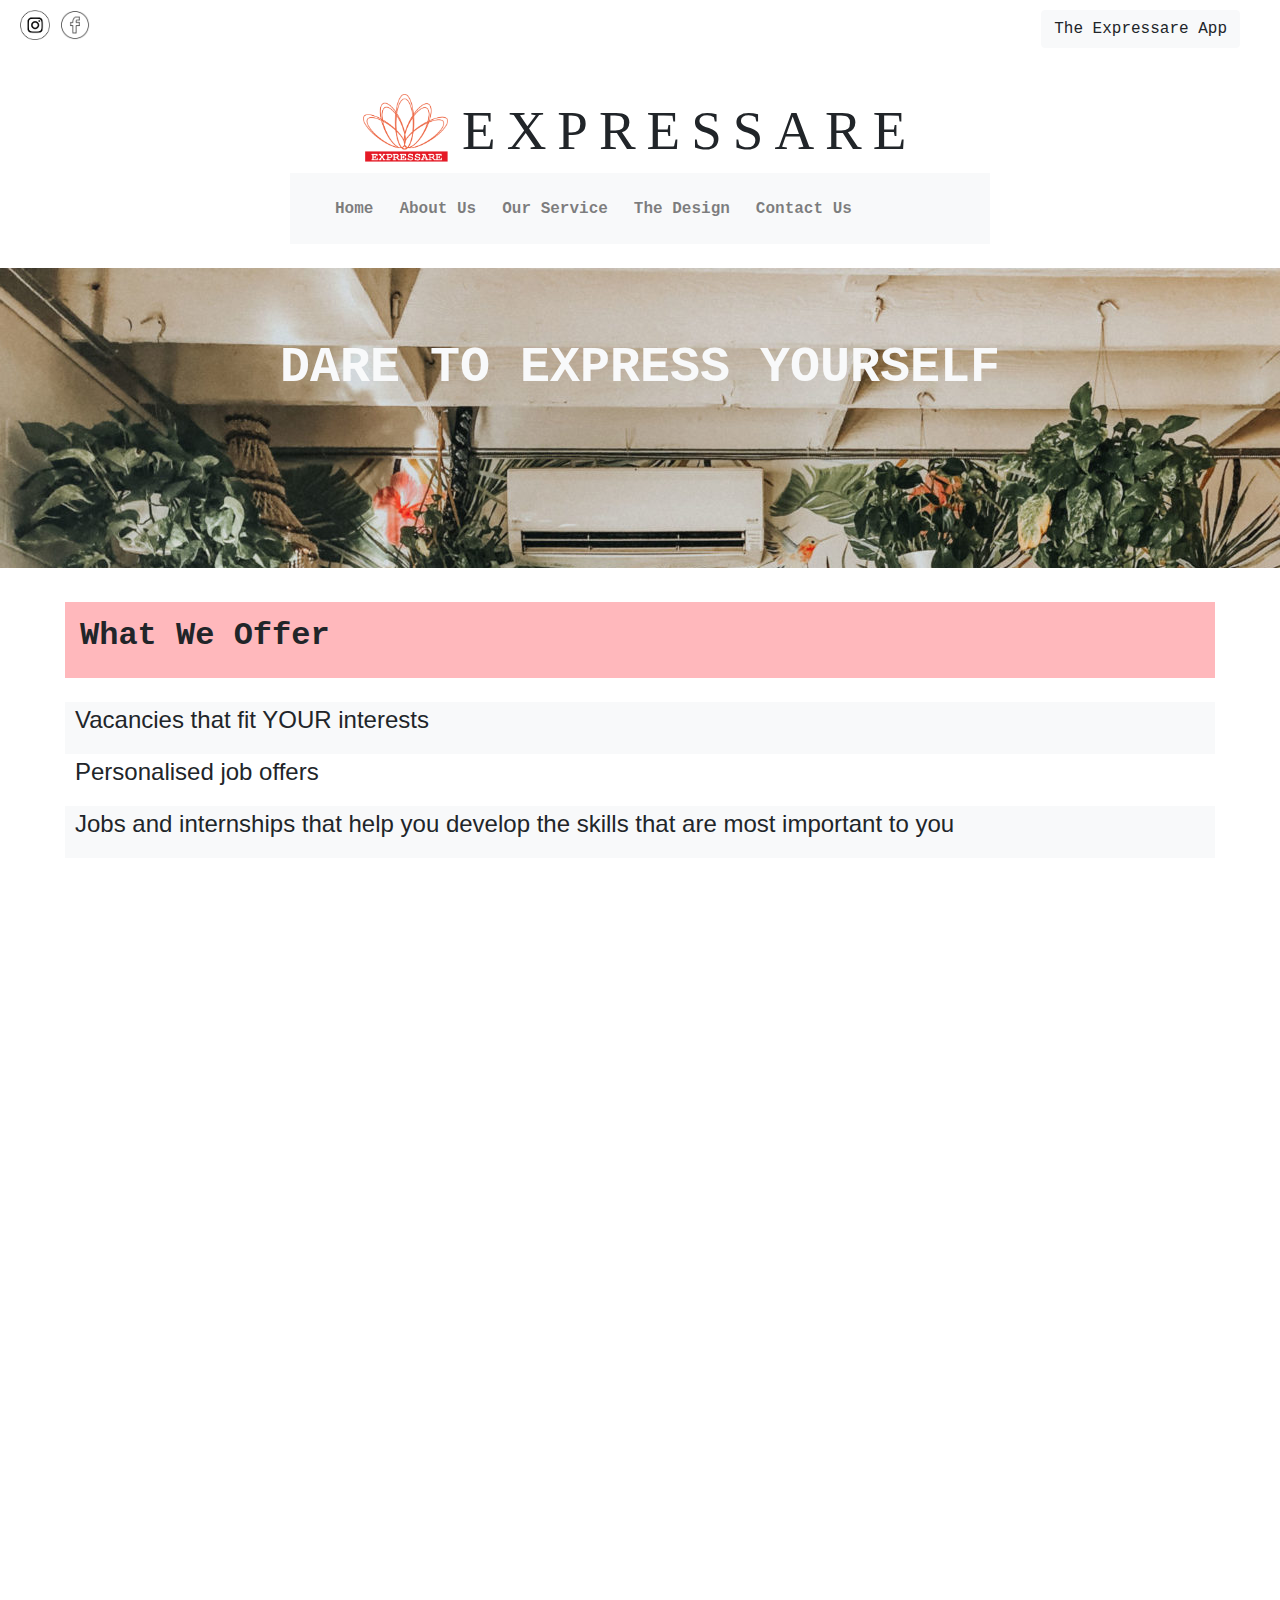
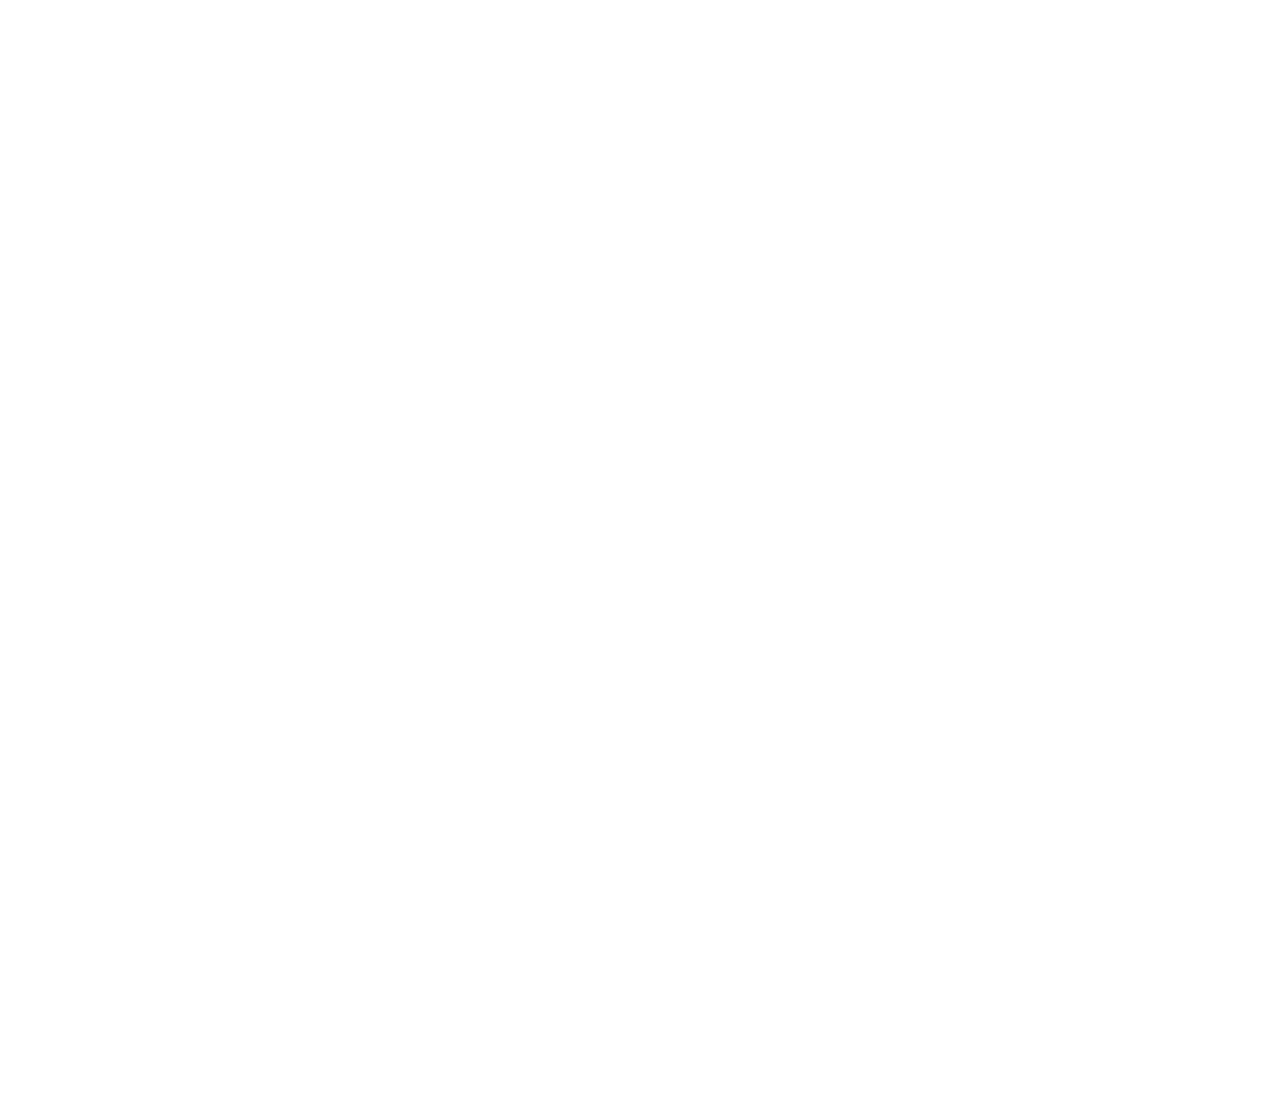
<file: index.html>
<!doctype html>
<html lang="en">
<head>
	<!-- Required meta tags -->
	<meta charset="utf-8">
	<meta name="viewport" content="width=device-width, initial-scale=1, shrink-to-fit=no">
	
	<!-- Bootstrap CSS -->
    <link rel="stylesheet" href="css/bootstrap.css" crossorigin="anonymous">
	<link href="css/Expressarecss.css" rel="stylesheet" type="text/css">

<title>Expressare Official Website</title>

  <script>var __adobewebfontsappname__="dreamweaver"</script>
  <script src="js/bebas-neue_n4_default.js" type="text/javascript"></script>
	
</head>
<body>
	<div class="topbanner">
		<a href="https://www.instagram.com/express_are/" class="fa fa-instagram"><img src="images/instagram_button.png" width="30" alt="instagram button"/></a>
		<a href="https://www.facebook.com/Expressare-111831407102019/" class="fa fa-facebook"><img src="images/facebook_button.png" width="30" alt="facebook button"/></a>
		<a href="the-app.html" type="button" class="btn btn-light hovers">The Expressare App</a>
</div>
	  
<div class="NameContainer"> 
		<a href="index.html"><img class="lotus" src="images/logo lotus 1.png" width="85" alt="Logo Expressare"/></a>
		<span class="Brandname">EXPRESSARE</span>
</div>
<nav class="navbar navbar-expand-lg navbar-light bg-light col-12">
  	<div class="navbar" id="navbarSupportedContent">
   		 <ul class="navbar-nav mr-auto">
		 <li class="nav-item">
       		<a class="nav-link navblack" href="index.html">Home</a>
     	 </li>
     	 <li class="nav-item">
       		<a class="nav-link" href="about-us.html">About Us</a>
     	 </li>
		 <li class="nav-item">
       		<a class="nav-link" href="service page.html">Our Service</a>
     	 </li>
		<li class="nav-item">
       		<a class="nav-link" href="design.html">The Design</a>
     	 </li>
		 <li class="nav-item">
       		<a class="nav-link" href="contact page.html">Contact Us</a>
     	 </li>
		</ul>
	</div>
</nav>  
	
<br> 

<div class="big-banner6 container-fluid">
	<h1 class="banner-text-home">DARE TO EXPRESS YOURSELF</h1>	
</div>
	
<br>
	
<div class="container bulletpoints">
		<div class="row sub-title2">
			<div class="col-12 container-fluid"><h2 class="sub-about-us">What We Offer</h2>
			</div>
		</div><br>
	<div class="row row1">
		<p class="home-text row2">Vacancies that fit YOUR interests</p>
	</div>
	<div class="row">
		<p class="home-text row2">Personalised job offers</p>
	</div>
	<div class="row row1">
		<p class="home-text row2">Jobs and internships that help you develop the skills that are most important to you</p>
	</div>
</div>
	
<br>

<div class="container new-vacancies">
	<div class="row sub-title2">
	 <div class="col"><h2 class="sub-about-us container-fluid">Newest Vacancies:</h2>
	 </div>
	</div>
	
<div class="container">
 <div class="row">
  <div class="col mb-4">
    <div class="card">
		<div class="image-fluid">
      <img src="images/Heineken-logo.png" class="card-img-top card-img3 card-padding" alt="heineken">
		</div><br>
		<h5 class="card-title text">Den Bosch</h5>
   		<p class="card-text text">Heineken</p>
		<p class="card-text text text-bold">Specialist Operator</p>
      </div>
    </div>

  <div class="col mb-4">
    <div class="card">
		<div class="image-fluid">
      <img src="images/dolfinarium.png" class="card-img-top card-img3 card-padding" alt="Dolfinarium">
		</div>
		<h5 class="card-title text">Harderwijk</h5>
   		<p class="card-text text">Dolfinarium</p>
		<p class="card-text text text-bold">Intern Team Dolphins</p>
      </div>
    </div>
	</div>
	
	<div class="row">
	  <div class="col mb-4">
    <div class="card">
		<div class="image-fluid">
      <img src="images/Logo_Netflix.png" class="card-img-top card-img3 card-padding" alt="Netflix">
		</div>
		<h5 class="card-title text">Amsterdam</h5>
   		<p class="card-text text">Netflix</p>
		<p class="card-text text text-bold">Technical AV Editor</p>
      </div>
    </div>
	
	  <div class="col mb-4">
    <div class="card">
		<div class="image-fluid">
      <img src="images/amphia.jpg" class="card-img-top card-img-top2 card-padding" alt="heineken">
		</div>
		<h5 class="card-title text">Breda</h5>
   		<p class="card-text text">Amphia Hospital</p>
		<p class="card-text text text-bold">Operation Assistant</p>
      </div>
    </div>
</div>
</div>
	</div>

<br><br>
	
<div class="container">
	<div class="row sub-title2">
	 <div class="col-12"><h2 class="sub-about-us container-fluid">Reviews:</h2>
	 </div>
	</div>
</div>	

<div class="container">
<div class="row row-cols-1 row-cols-md-2">
  <div class="col mb-4">
    <div class="card">
		<div class="image-fluid">
      <img src="images/dylan.png" class="card-img-top card-img3 card-padding" alt="Dylan">
		</div>
		<div class="image-fluid">
      <img src="images/4stars.png" class="card-img3" width="100px" alt="4 stars">
		</div>
      <div class="card-body">
        <h5 class="card-title">Dylan Felt</h5>
        <p class="card-text">I have been looking for a new job for what feels like ages. Expressare helped me find one that I love within 2 weeks. I surely recommend</p>
      </div>
    </div>
  </div>
  <div class="col mb-4">
    <div class="card">
		<div class="image-fluid">
      <img src="images/shanice_Hastings.png" class="card-img-top card-img3 card-padding2" alt="Shanice">
		</div>
		<div class="image-fluid">
      <img src="images/5stars.png" class="card-img3" width="100px" alt="5 stars">
		</div>
      <div class="card-body">
        <h5 class="card-title">Shanice Hastings</h5>
        <p class="card-text">This app made it so easy for me to find my job. I only had to fill in my profile and Expressare did the matchmaking. Definitely worth that €4,99!</p>
      </div>
    </div>
  </div>
  <div class="col mb-4">
    <div class="card">
		<div class="image-fluid">
      <img src="images/kimberly_zeng.png" class="card-img-top card-img3 card-padding card-padding3" alt="Kimberly">
		</div>
		<div class="image-fluid">
      <img src="images/5stars.png" class="card-img3 " width="100px" alt="5 stars">
		</div>
      <div class="card-body">
        <h5 class="card-title">Kimberly Zeng</h5>
        <p class="card-text">Expressare is super helpful! The app is fast, reliable, and delivered high-quality service. It's honestly the best way to find a job.</p>
	
      </div>
    </div>
  </div>
  <div class="col mb-4">
    <div class="card">
		<div class="image-fluid">
      <img src="images/Olivia_profile_Picture.png" class="card-img-top card-img3 card-padding2" alt="Olivia">
		</div>
		<div class="image-fluid">
      <img src="images/4stars.png" class="card-img3" width="100px" alt="4 stars">
		</div>
      <div class="card-body">
        <h5 class="card-title">Olivia Brown</h5>
        <p class="card-text">I love the app so much. I almost didn't download because of the €4,99, but it is definetely worth the money in the end.</p>
      </div>
    </div>
  </div>
</div>
</div>
	
<footer class="footer container-fluid text">
	<br>
	<div class="row">
		<div class="col-4">
			<p class="footer-text">Breda University of Applied Sciences</p>
		</div>
		<div class="col-4">
			<p class="footer-text">For students, by students</p>
		</div>
		<div class="col-4">
			<p class="footer-text"><a class="footer-text footer-text1" href="contact page.html">Contact Page</a></p>
		</div>
	</div>
	
	<div class="row">
		<div class="col-12">
			<p class="footer-text">Follow us on:</p>
		</div>
		<div class="col-6">
			<a href="https://www.instagram.com/express_are/">
			<img class="footer-img" align="right" src="images/instagram_button_white.png" width="23" alt="instagram">
			</a>
		</div>
		<div class="col-6">
			<a href="https://www.facebook.com/Expressare-111831407102019/">
			<img class="footer-img" align="left" src="images/facebook_button_white.png" width="22" alt="facebook">
			</a>
			<br>
		</div>
	</div>
</footer>
	<!-- Optional JavaScript -->
    <!-- jQuery first, then Popper.js, then Bootstrap JS -->
    <script src="js/jquery-3.4.1.slim.min.js" crossorigin="anonymous"></script>
    <script src="js/bootstrap.bundle.min.js" crossorigin="anonymous"></script>
</body>
</html>
</file>
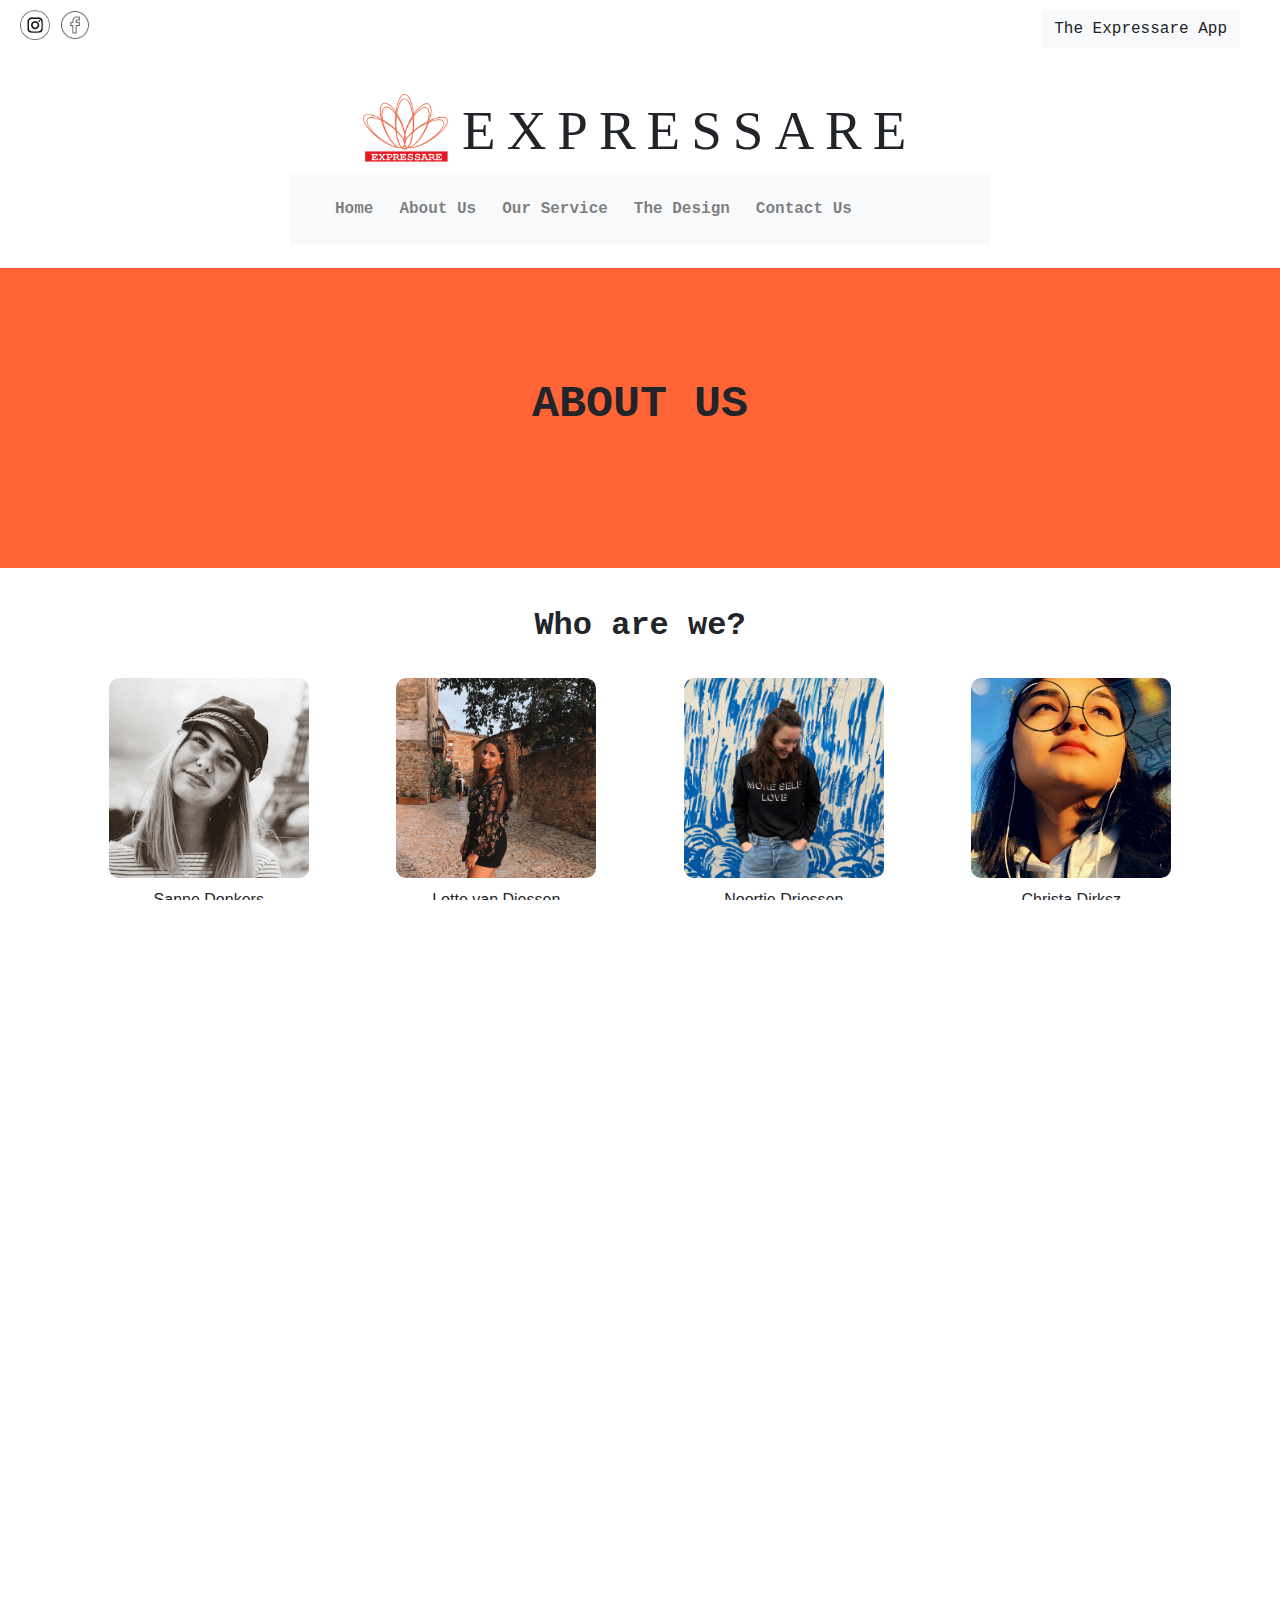
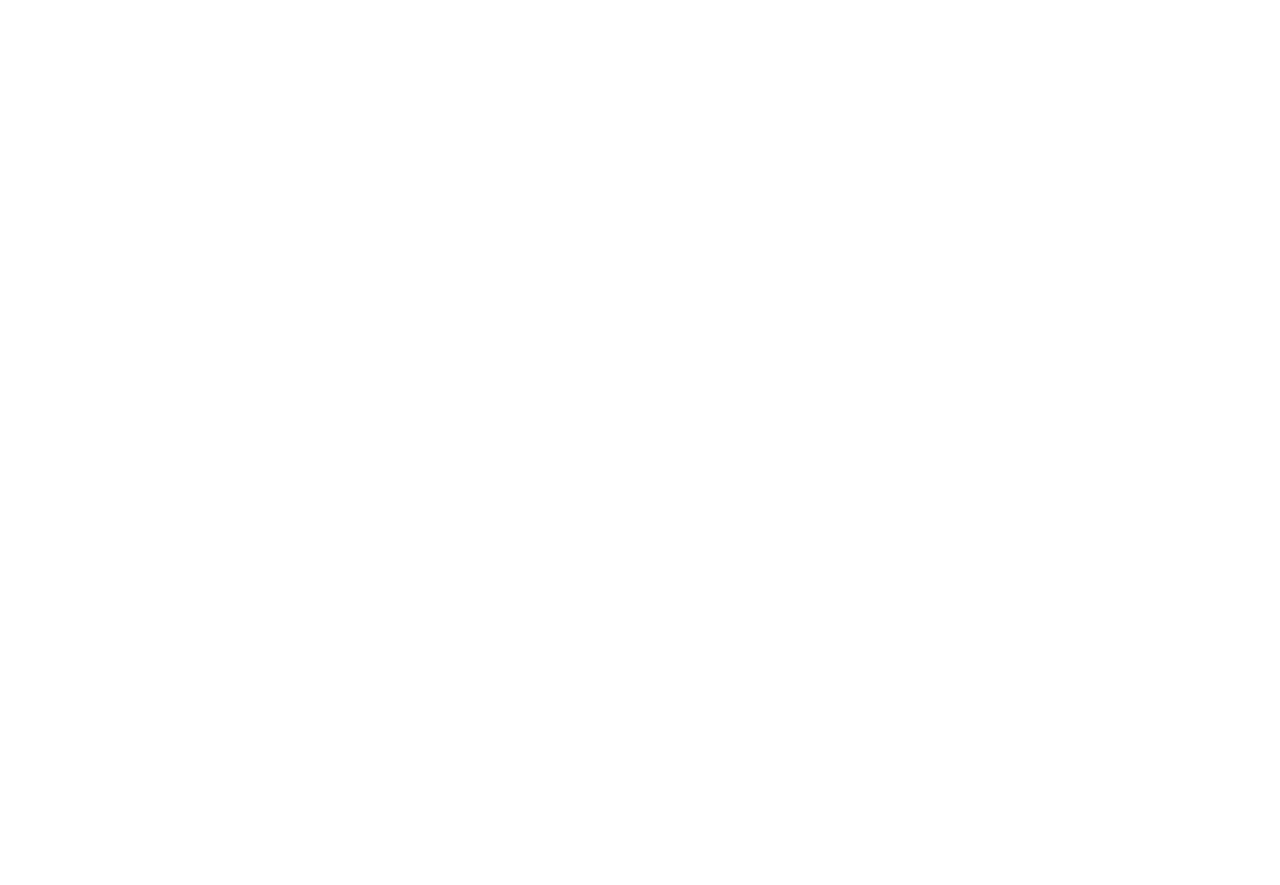
<file: about-us.html>
<!doctype html>
<html lang="en">
<head>
	<!-- Required meta tags -->
	<meta charset="utf-8">
	<meta name="viewport" content="width=device-width, initial-scale=1, shrink-to-fit=no">
	
	<!-- Bootstrap CSS -->
    <link rel="stylesheet" href="css/bootstrap.min.css" crossorigin="anonymous">
	<link href="css/Expressarecss.css" rel="stylesheet" type="text/css">
<title>About Us</title>

  <script>var __adobewebfontsappname__="dreamweaver"</script>
  <script src="js/bebas-neue_n4_default.js" type="text/javascript"></script>
	
</head>
<body>
	<div class="topbanner">
		<a href="https://www.instagram.com/express_are/" class="fa fa-instagram"><img src="images/instagram_button.png" width="30" alt="instagram button"/></a>
		<a href="https://www.facebook.com/Expressare-111831407102019/" class="fa fa-facebook"><img src="images/facebook_button.png" width="30" alt="facebook button"/></a>
		<a href="the-app.html" type="button" class="btn btn-light hovers">The Expressare App</a>
</div>
	  
	  
<div class="NameContainer"> 
		<a href="index.html"><img class="lotus" src="images/logo lotus 1.png" width="85" alt="Logo Expressare"/></a>
		<span class="Brandname">EXPRESSARE</span>
</div>
<nav class="navbar navbar-expand-lg navbar-light bg-light col-12">
  	<div class="navbar" id="navbarSupportedContent">
   		 <ul class="navbar-nav mr-auto">
		 <li class="nav-item">
       		<a class="nav-link" href="index.html">Home</a>
     	 </li>
     	 <li class="nav-item">
       		<a class="nav-link" href="about-us.html">About Us</a>
     	 </li>
		 <li class="nav-item">
       		<a class="nav-link" href="service page.html">Our Service</a>
     	 </li>
		<li class="nav-item">
       		<a class="nav-link" href="design.html">The Design</a>
     	 </li>
		 <li class="nav-item">
       		<a class="nav-link" href="contact page.html">Contact Us</a>
     	 </li>
		</ul>
	</div>
</nav>  
	
<br> 
	 
<div class="big-banner2 container-fluid">
	<h1 class="banner-text">ABOUT US</h1>
</div>
	  
<br>
	
	<div>
	<h2 class="who-are-we" align="center">Who are we?</h2>
	</div>
	<div class="container" align="center">
		<div class="row">
			<div class="col"><img class="centered-and-cropped" width="200" height="200" style="border-radius:5%" src="images/sanne.png" alt="a picture of Sanne Donkers"><p class="names">Sanne Donkers</p></div>
    		<div class="col"><img class="centered-and-cropped" width="200" height="200" style="border-radius:5%" src="images/lotte.png" alt="a picture of Lotte van Diessen"><p class="names">Lotte van Diessen</p></div>
    		<div class="col"><img class="centered-and-cropped" width="200" height="200" style="border-radius:5%" src="images/noortje.png" alt="a picture of Noortje Driessen"><p class="names">Noortje Driessen</p></div>
    		<div class="col"><img class="centered-and-cropped" width="200" height="200" style="border-radius:5%" src="images/me.jpeg" alt="a picture of Christa Dirksz"><p class="names">Christa Dirksz</p></div>
			
		</div>	
	</div>
	<div class="container">
		<div class="row sub-title">
			<div class="col-12"><h2 class="sub-about-us">What is Expressare</h2></div>
		</div>
	</div>
	<div class="container">
  <!-- Stack the columns on mobile by making one full-width and the other half-width -->
  		<div class="row">
    		<div class="col-6 col-md-8"><p class="about-us-text">With our brand, Expressare, it's all about expressing yourself, behaving as you want and
			letting your authenticity shine. The name Expressure is Latin for self-expression, which is the
			external representation of who we are and the creative expression of our personality. Moreover, our most important values within brand safety are: free to be who you are; inclusiveness and diversity.
			<br> <br>
			Expressare is an employment agency that offers you an opportunity to express yourselves in your side jobs. Self-expression emphasizes NOT wearing uniforms, but expressing yourselves through your clothing and achieving personal achievements. Expressare is the matchmaker between the you and the job that matches your career. Expressare therefor offers relevant work experience that matters to you.
			</p></div>
    		<div class="col-6 col-md-4"><img class="img-fluid" width="250" height="250" src="images/logo lotus 2.png" alt="a picture of company logo"></div>
  		</div>
	</div>
	<br>
		<div class="container">
		<div class="row sub-title">
			<div class="col-12"><h2 class="sub-about-us" align="right">Our Vision</h2></div>
		</div>
	</div>
	<div class="container">
  <!-- Stack the columns on mobile by making one full-width and the other half-width -->
  		<div class="row">
			<div class="col-6 col-md-4"><img class="img-fluid align-content-center" width="200" height="200" src="images/vision.png" alt="image of a magnifying glass"></div>
    		<div class="col-6 col-md-8"><p class="about-us-text" align="right">In a world where people do not feel safe to be themselves, we believe that everyone should express and behave themselves as they want because only then you can put expressing yourself above others' opinions.</p></div>
  		</div>
	</div>
	<br>
	<div class="container">
		<div class="row sub-title">
			<div class="col-12"><h2 class="sub-about-us">Our Values</h2></div>
		</div>
	</div>
	<div class="container">
  <!-- Stack the columns on mobile by making one full-width and the other half-width -->
  		<div class="row">
    		<div class="col-6 col-md-8">
				<p><ul>
					<li class="about-us-bullet">Safety</li>
					<li class="about-us-bullet">Expression</li>
					<li class="about-us-bullet">Inclusivity</li>
					<li class="about-us-bullet">Diversity</li>
				</ul></p></div>
    		<div class="col-6 col-md-4"><img class="img-fluid" width="150" height="150" src="images/values.png" alt="image of a pair of hands holding a heart"></div>
  		</div>
	</div>
	<br>
	<div class="container">
		<div class="row sub-title">
			<div class="col-12"><h2 class="sub-about-us" align="right">Our Mission</h2></div>
		</div>
	</div>
	<div class="container">
  <!-- Stack the columns on mobile by making one full-width and the other half-width -->
  		<div class="row">
			<div class="col-6 col-md-4"><img class="img-fluid align-content-center" width="200" height="200" src="images/mision.png" alt="image of a bullseye"></div>
    		<div class="col-6 col-md-8"><p class="about-us-text" align="right">Our mission is to find the best match for college students by providing jobs that fit your careers, inspire you to freely express yourself, and build experience.</p></div>
  		</div>
	</div>
	<div class="container">
		<div class="row">
			<div class="col-12"><br><br></div>
		</div>
	</div>
<footer class="footer container-fluid text">
	<br>
	<div class="row">
		<div class="col-4">
			<p class="footer-text">Breda University of Applied Sciences</p>
		</div>
		<div class="col-4">
			<p class="footer-text">For students, by students</p>
		</div>
		<div class="col-4">
			<p class="footer-text"><a class="footer-text footer-text1" href="contact page.html">Contact Page</a></p>
		</div>
	</div>
	
	<div class="row">
		<div class="col-12">
			<p class="footer-text">Follow us on:</p>
		</div>
		<div class="col-6">
			<a href="https://www.instagram.com/express_are/">
			<img class="footer-img" align="right" src="images/instagram_button_white.png" width="23" alt="instagram">
			</a>
		</div>
		<div class="col-6">
			<a href="https://www.facebook.com/Expressare-111831407102019/">
			<img class="footer-img" align="left" src="images/facebook_button_white.png" width="22" alt="facebook">
			</a>
			<br>
		</div>
	</div>
</footer>
	<!-- Optional JavaScript -->
    <!-- jQuery first, then Popper.js, then Bootstrap JS -->
    <script src="js/jquery-3.4.1.slim.min.js" crossorigin="anonymous"></script>
    <script src="js/bootstrap.bundle.min.js" crossorigin="anonymous"></script>
</body>
</html>
</file>
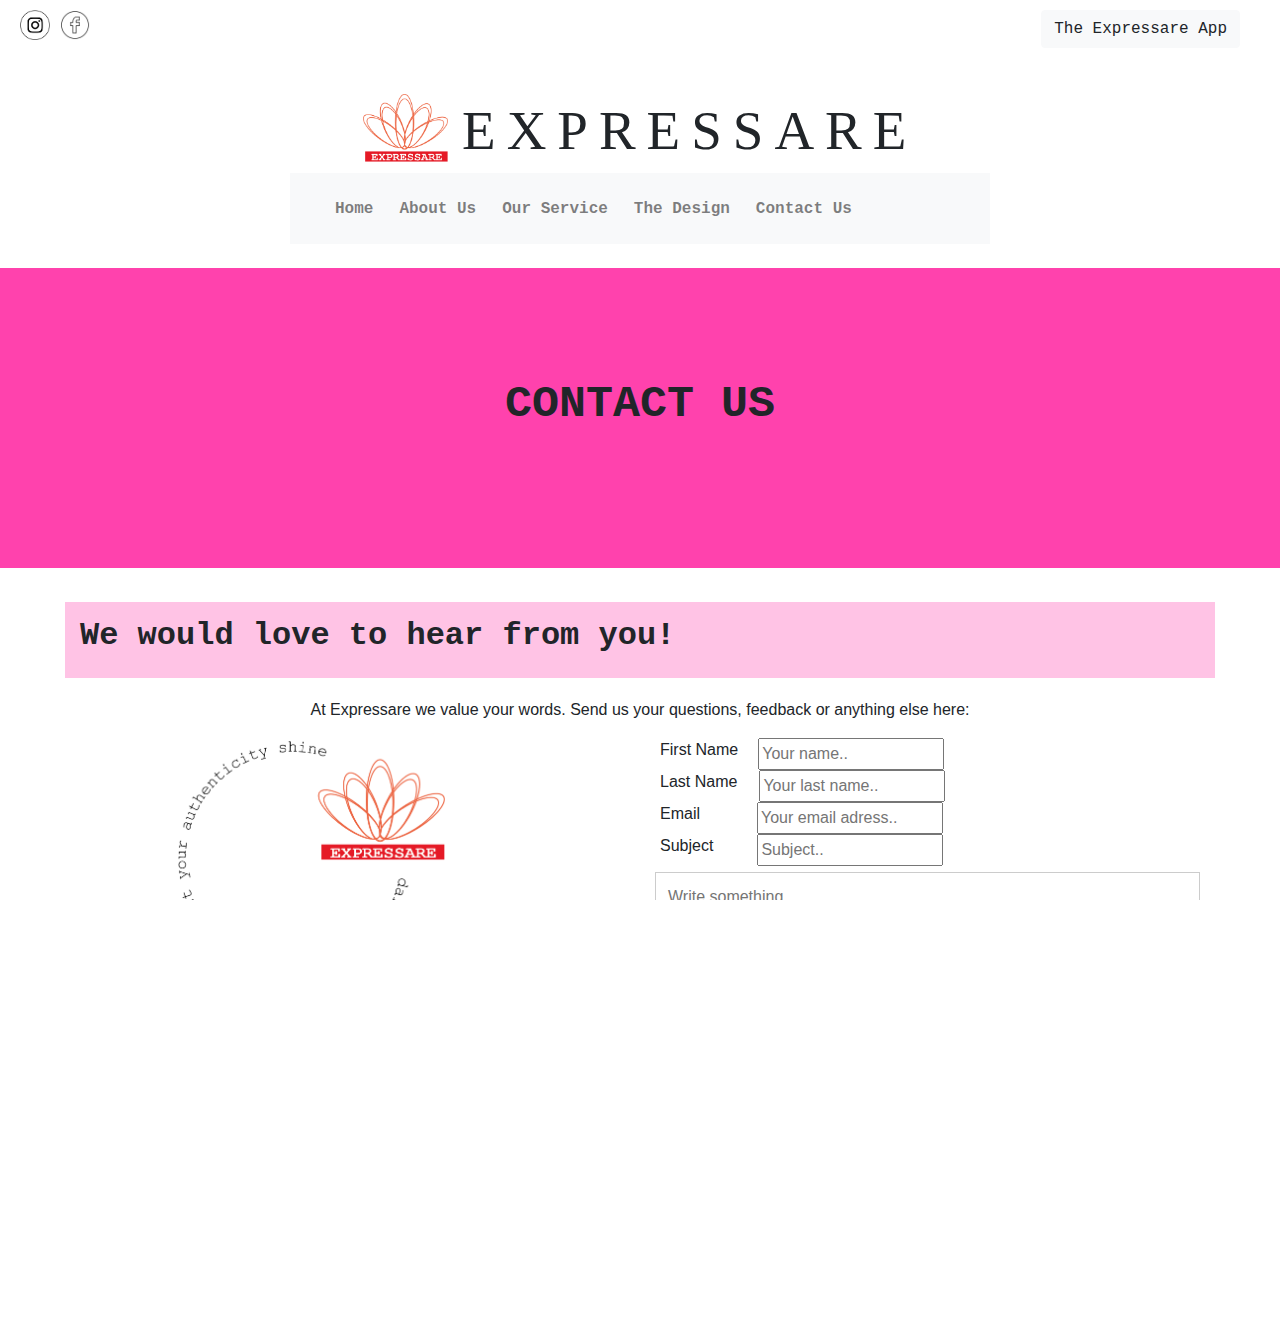
<file: contact page.html>
<!doctype html>
<html lang="en">
  <head>
    <!-- Required meta tags -->
    <meta charset="utf-8">
    <meta name="viewport" content="width=device-width, initial-scale=1, shrink-to-fit=no">

    <!-- Bootstrap CSS -->
    <link rel="stylesheet" href="css/bootstrap.min.css" crossorigin="anonymous">
    <link href="css/Expressarecss.css" rel="stylesheet" type="text/css">
<title>Contact Us!</title>

  <script>var __adobewebfontsappname__="dreamweaver"</script>
  <script src="js/bebas-neue_n4_default.js" type="text/javascript"></script>

  </head>

<body>
	
	<div class="topbanner">
		<a href="https://www.instagram.com/express_are/" class="fa fa-instagram"><img src="images/instagram_button.png" width="30" alt="instagram button"/></a>
		<a href="https://www.facebook.com/Expressare-111831407102019/" class="fa fa-facebook"><img src="images/facebook_button.png" width="30" alt="facebook button"/></a>
		<a href="the-app.html" type="button" class="btn btn-light hovers">The Expressare App</a>
</div>
	  
	  
<div class="NameContainer"> 
		<a href="index.html"><img class="lotus" src="images/logo lotus 1.png" width="85" alt="Logo Expressare"/></a>
		<span class="Brandname">EXPRESSARE</span>
</div>
<nav class="navbar navbar-expand-lg navbar-light bg-light col-12">
  	<div class="navbar" id="navbarSupportedContent">
   		 <ul class="navbar-nav mr-auto">
		 <li class="nav-item">
       		<a class="nav-link" href="index.html">Home</a>
     	 </li>
     	 <li class="nav-item">
       		<a class="nav-link" href="about-us.html">About Us</a>
     	 </li>
		 <li class="nav-item">
       		<a class="nav-link" href="service page.html">Our Service</a>
     	 </li>
		<li class="nav-item">
       		<a class="nav-link" href="design.html">The Design</a>
     	 </li>
		 <li class="nav-item">
       		<a class="nav-link" href="contact page.html">Contact Us</a>
     	 </li>
		</ul>
	</div>
</nav>   
	
<br> 
	 
<div class="big-banner4 container-fluid">
	<h1 class="banner-text">CONTACT US</h1>
</div>
	  
<br>

<div class="container">
		<div class="row sub-title4">
			<div class="col-12"><h2 class="sub-about-us">We would love to hear from you!</h2>
			</div>
		</div>
	</div>
	
	<div class="container text">
  <div style="text-align:center">
    <p>At Expressare we value your words. Send us your questions, feedback or anything else here:</p>
  </div>
  <div class="row">
    <div class="img-fluid col-12 col-md-6">
      <img class="contactimage" src="images/logo lotus 2.png" style="width:50%" alt="Expressare Lotus Logo"/>
    </div>
    <div class="col-12 col-md-6">
      <form action="/action_page.php">
		<div class="contactmarg">
		<div class="row">
        <label class="contact" for="fname">First Name</label>
        <input type="text" id="fname" name="firstname" placeholder="Your name..">
		  </div>
		  <div class="row">
        <label class="contact2" for="lname">Last Name</label>
        <input type="text" id="lname" name="lastname" placeholder="Your last name..">
		  </div>
		  <div class="row">
		<label class="contact3" for="lmail">Email</label>
        <input type="text" id="lmail" name="email" placeholder="Your email adress..">
		  </div>
     	 <div class="row ">
		<label class="contact4" for="lmail">Subject</label>
        <input type="text" id="ljubject" name="esubject" placeholder="Subject..">
		  </div>
		  </div>
        <textarea id="subject" name="subject" placeholder="Write something.." style="height:170px"></textarea>
		<a href="thank you.html" type="button" class="submitbtn">Submit</a>
      </form>
    </div>
  </div>
</div>
	
<footer class="footer container-fluid text">
	<br>
	<div class="row">
		<div class="col-4">
			<p class="footer-text">Breda University of Applied Sciences</p>
		</div>
		<div class="col-4">
			<p class="footer-text">For students, by students</p>
		</div>
		<div class="col-4">
			<p class="footer-text">Contact Page</p>
		</div>
	</div>
	
	<div class="row">
		<div class="col-12">
			<p class="footer-text">Follow us on:</p>
		</div>
		<div class="col-6">
			<a href="https://www.instagram.com/express_are/">
			<img class="footer-img" align="right" src="images/instagram_button_white.png" width="23" alt="instagram">
			</a>
		</div>
		<div class="col-6">
			<a href="https://www.facebook.com/Expressare-111831407102019/">
			<img class="footer-img" align="left" src="images/facebook_button_white.png" width="22" alt="facebook">
			</a>
			<br>
		</div>
	</div>
</footer>
	
  <!-- Optional JavaScript -->
	    <!-- jQuery first, then Popper.js, then Bootstrap JS -->
    <script src="js/jquery-3.4.1.slim.min.js"  crossorigin="anonymous"></script>
    <script src="js/bootstrap.bundle.min.js" crossorigin="anonymous"></script>
</body>
</html>
</file>
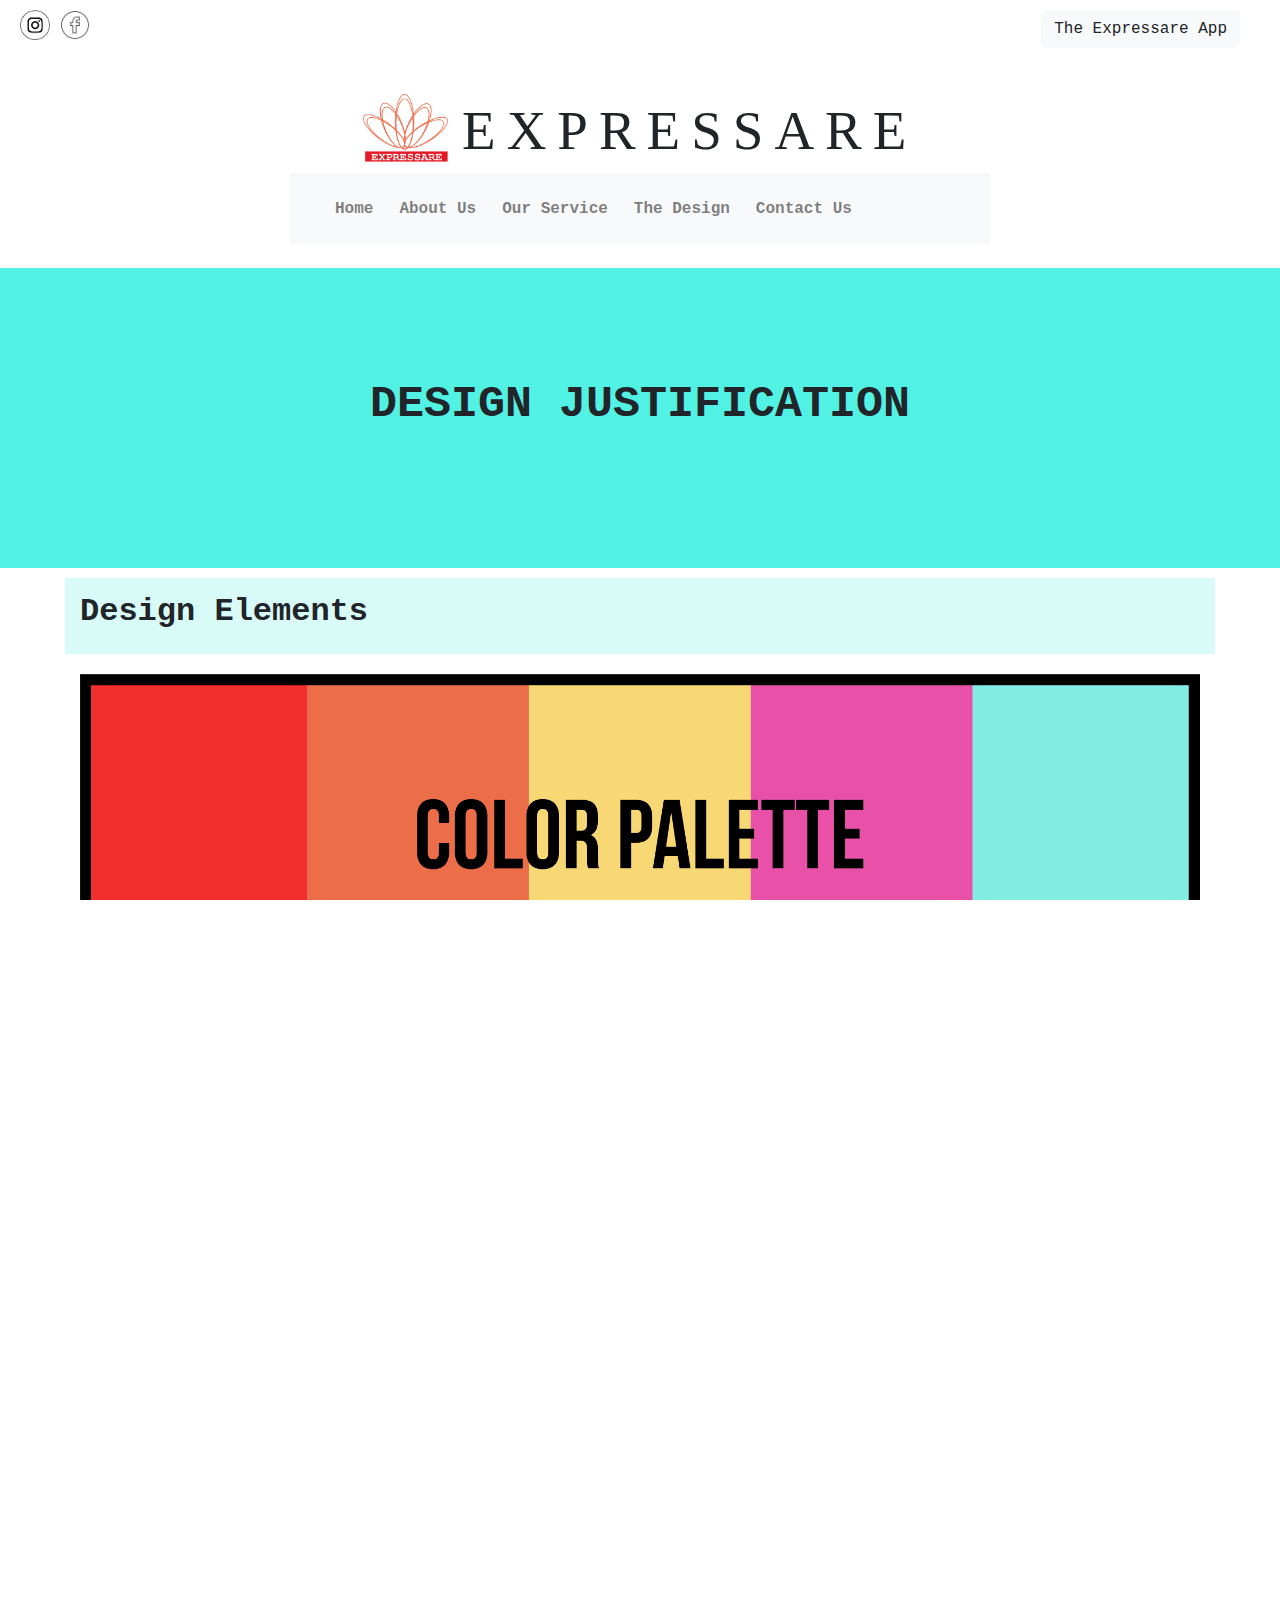
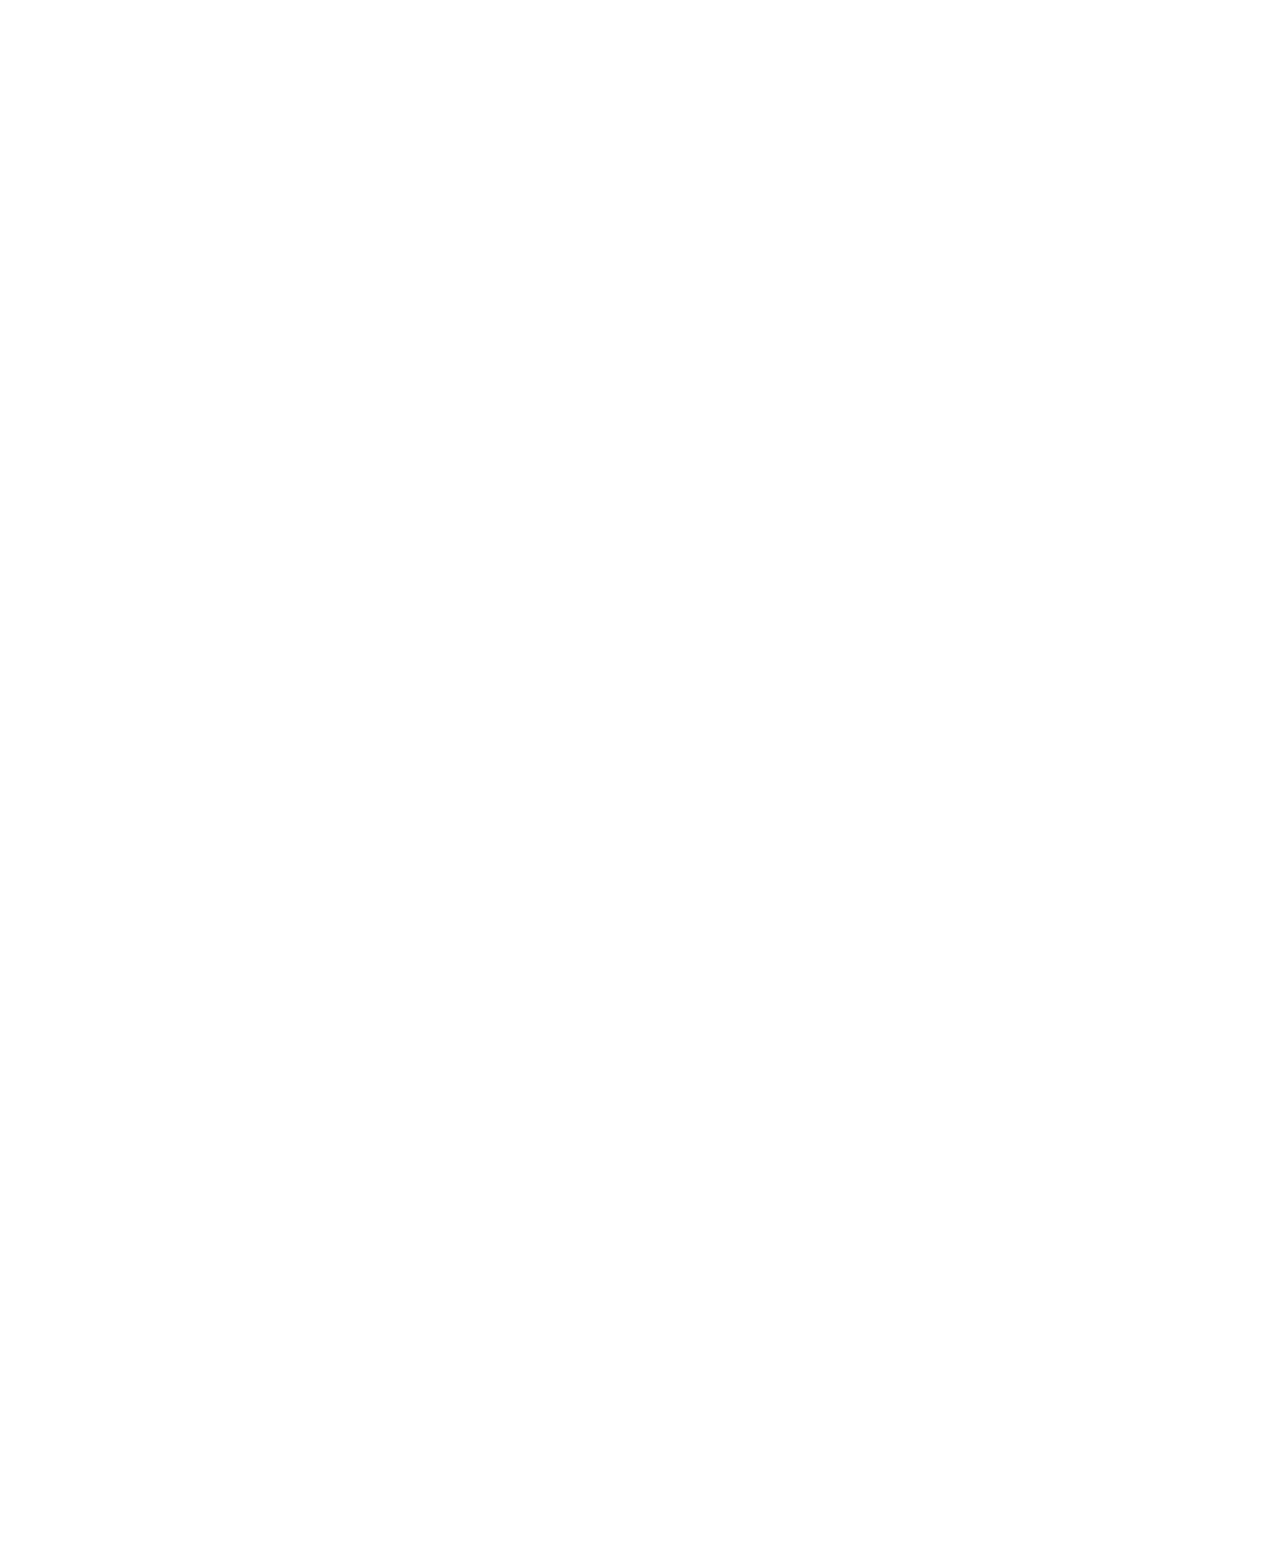
<file: design.html>
<!doctype html>
<html lang="en">
  <head>
    <!-- Required meta tags -->
    <meta charset="utf-8">
    <meta name="viewport" content="width=device-width, initial-scale=1, shrink-to-fit=no">

    <!-- Bootstrap CSS -->
    <link rel="stylesheet" href="css/bootstrap.min.css" crossorigin="anonymous">
    <link href="css/Expressarecss.css" rel="stylesheet" type="text/css">
<title>The Design</title>

  <script>var __adobewebfontsappname__="dreamweaver"</script>
  <script src="js/bebas-neue_n4_default.js" type="text/javascript"></script>

  </head>

<body>
	
	<div class="topbanner">
		<a href="https://www.instagram.com/express_are/" class="fa fa-instagram"><img src="images/instagram_button.png" width="30" alt="instagram button"/></a>
		<a href="https://www.facebook.com/Expressare-111831407102019/" class="fa fa-facebook"><img src="images/facebook_button.png" width="30" alt="facebook button"/></a>
		<a href="the-app.html" type="button" class="btn btn-light hovers">The Expressare App</a>
</div>
	  
	  
<div class="NameContainer"> 
		<a href="index.html"><img class="lotus" src="images/logo lotus 1.png" width="85" alt="Logo Expressare"/></a>
		<span class="Brandname">EXPRESSARE</span>
</div>
<nav class="navbar navbar-expand-lg navbar-light bg-light col-12">
  	<div class="navbar" id="navbarSupportedContent">
   		 <ul class="navbar-nav mr-auto">
		 <li class="nav-item">
       		<a class="nav-link" href="index.html">Home</a>
     	 </li>
     	 <li class="nav-item">
       		<a class="nav-link" href="about-us.html">About Us</a>
     	 </li>
		 <li class="nav-item">
       		<a class="nav-link" href="service page.html">Our Service</a>
     	 </li>
		<li class="nav-item">
       		<a class="nav-link" href="design.html">The Design</a>
     	 </li>
		 <li class="nav-item">
       		<a class="nav-link" href="contact page.html">Contact Us</a>
     	 </li>
		</ul>
	</div>
</nav>   
	
<br> 
	
<div class="big-banner5">
	<h1 class="banner-text">DESIGN JUSTIFICATION</h1>
</div>
	
<div class="container">
  <div class="row sub-title5">
			<div class="col-12"><h2 class="sub-about-us">Design Elements</h2>
	  </div>
		</div>
	</div>
<div class="container container-fluid carousel-1">	
<div id="carouselExampleIndicators" class="carousel slide" data-ride="carousel">
  <ol class="carousel-indicators">
    <li data-target="#carouselExampleIndicators" data-slide-to="0" class="active"></li>
    <li data-target="#carouselExampleIndicators" data-slide-to="1"></li>
    <li data-target="#carouselExampleIndicators" data-slide-to="2"></li>
  </ol>
  <div class="carousel-inner">
    <div class="carousel-item active">
      <img src="images/Expressare-colorpalette-01-01.png" class="d-block w-100" alt="expressare color palette">
    </div>
    <div class="carousel-item">
      <img src="images/Expressare-Fonts.png" class="d-block w-100" alt="Expressare fonts">
    </div>
    <div class="carousel-item">
      <img src="images/Expressare-UserFlow2.png" class="d-block w-100" alt="user flow">
    </div>
  </div>
  <a class="carousel-control-prev" href="#carouselExampleIndicators" role="button" data-slide="prev">
    <span class="carousel-control-prev-icon" aria-hidden="true"></span>
    <span class="sr-only">Previous</span>
  </a>
  <a class="carousel-control-next" href="#carouselExampleIndicators" role="button" data-slide="next">
    <span class="carousel-control-next-icon" aria-hidden="true"></span>
    <span class="sr-only">Next</span>
  </a>
</div>
</div>
	
<div class="container">
		<div class="row sub-title5">
			<div class="col-12"><h2 class="sub-about-us">Wire Frames</h2></div>
		</div>
</div>
<div class="container container-fluid carousel-1">	
<div id="carouselExampleIndicators-2" class="carousel slide" data-ride="carousel">
  <ol class="carousel-indicators">
    <li data-target="#carouselExampleIndicators-2" data-slide-to="0" class="active"></li>
    <li data-target="#carouselExampleIndicators-2" data-slide-to="1"></li>
    <li data-target="#carouselExampleIndicators-2" data-slide-to="2"></li>
  </ol>
  <div class="carousel-inner">
	<div class="carousel-item">
      <img src="images/Expressare-wireframes-landing.png" class="d-block w-100" alt="landing">
    </div>
    <div class="carousel-item active">
      <img src="images/Expressare-wireframes-aboutus.png" class="d-block w-100" alt="about us">
    </div>
  </div>
  <a class="carousel-control-prev" href="#carouselExampleIndicators-2" role="button" data-slide="prev">
    <span class="carousel-control-prev-icon" aria-hidden="true"></span>
    <span class="sr-only">Previous</span>
  </a>
  <a class="carousel-control-next" href="#carouselExampleIndicators-2" role="button" data-slide="next">
    <span class="carousel-control-next-icon" aria-hidden="true"></span>
    <span class="sr-only">Next</span>
  </a>
</div>
</div>
	
<div class="container">
		<div class="row sub-title5">
			<div class="col-12"><h2 class="sub-about-us">Testing Report</h2></div>
		</div>
</div>
<div class="container">
<h4 class="designheading">User Testing Method</h4>
<p class="text">We had a total of 6 different testers. The way we tested how the UI of our website works, was by giving the link of our website to the testers and asking them to give us any feedback on how to make the user experience easier. This was to be checked on both Desktop and Mobile version. We also asked if there were anything we could change to make the pages look nicer. In order to test the UI, we asked the testers to make sure to click on all the links. This was in order to make sure every link worked the way it is supposed to. Then we asked them to let us know if they are able to easily navigate the website. Lastly, we also asked them to check all the images if they are clear.</p>
<br>
<h4 class="designheading">Outcome User Testing</h4>
<p class="text">The issues we found were:</p>
<ol  class="text">
	<li>The icons of the Social Media links in the footer were stacked on top of each other instead of next to each other.</li>
	<li>Links to Social Media's were not working.</li>
	<li>The Nav bar had issues with highlighting the right page.</li>
	<li>Image on 'App page' was getting cut off on mobile version.</li>
	<li>Vacancies were not stacking properly on mobile version.</li>
	<li>The text in the banner on the 'home page' wasn't aligning properly.</li>
	<li>Images and text in reviews were overlapping on mobile version.</li>
	<li>Images and text on 'Our Service' page were not aligned on all versions.</li>
	<li>Text in Expressare on the 'Service Page' was not aligned properly on mobile.</li>
	<li>Arrows in 'Carousel 2' controlled 'Carousel 1'.</li>
	<li>Carousels did not fit screen on mobile version.</li>
	<li>Submit button on 'Contact Page' went to Error 404 page.</li>
	<li>Image and text on 'Contact Page' didn't appear properly on mobile version</li>
	<li>Image in banner did not fit on mobile version</li>
</ol>
<br>
<h4 class="designheading">Recommendations and Improvements</h4>
<p class="text">We were recommended to not use bullet-points on the website where there were long texts. Another one was to remove the image in the 'App Page' banner. Review and Vacancies were asked to be added on in order to make it look more realistic and reliable. Lastly, we got recommended to remove the 'App Page' from the Nav bar and add a button at the right corner of the header. 
<br><br>
For many of the issues we ran into, the fix was to apply grid structures with different sizes. The banner issues were solved by changing the font size in order for it to properly fit. The Nav bar was fixed by copy and pasting different elements. Many images got resized and padding was added to make them align. We also added margins to make the website look good on mobile version. The 'Contact Form' now works. </p>
</div>

<footer class="footer container-fluid text">
	<br>
	<div class="row">
		<div class="col-4">
			<p class="footer-text">Breda University of Applied Sciences</p>
		</div>
		<div class="col-4">
			<p class="footer-text">For students, by students</p>
		</div>
		<div class="col-4">
			<p class="footer-text"><a class="footer-text footer-text1" href="contact page.html">Contact Page</a></p>
		</div>
	</div>
	
	<div class="row">
		<div class="col-12">
			<p class="footer-text">Follow us on:</p>
		</div>
		<div class="col-6">
			<a href="https://www.instagram.com/express_are/">
			<img class="footer-img" align="right" src="images/instagram_button_white.png" width="23" alt="instagram">
			</a>
		</div>
		<div class="col-6">
			<a href="https://www.facebook.com/Expressare-111831407102019/">
			<img class="footer-img" align="left" src="images/facebook_button_white.png" width="22" alt="facebook">
			</a>
			<br>
		</div>
	</div>
</footer>
	
  <!-- Optional JavaScript -->
	    <!-- jQuery first, then Popper.js, then Bootstrap JS -->
    <script src="js/jquery-3.4.1.slim.min.js"  crossorigin="anonymous"></script>
    <script src="js/bootstrap.bundle.min.js" crossorigin="anonymous"></script>
</body>
</html>
</file>
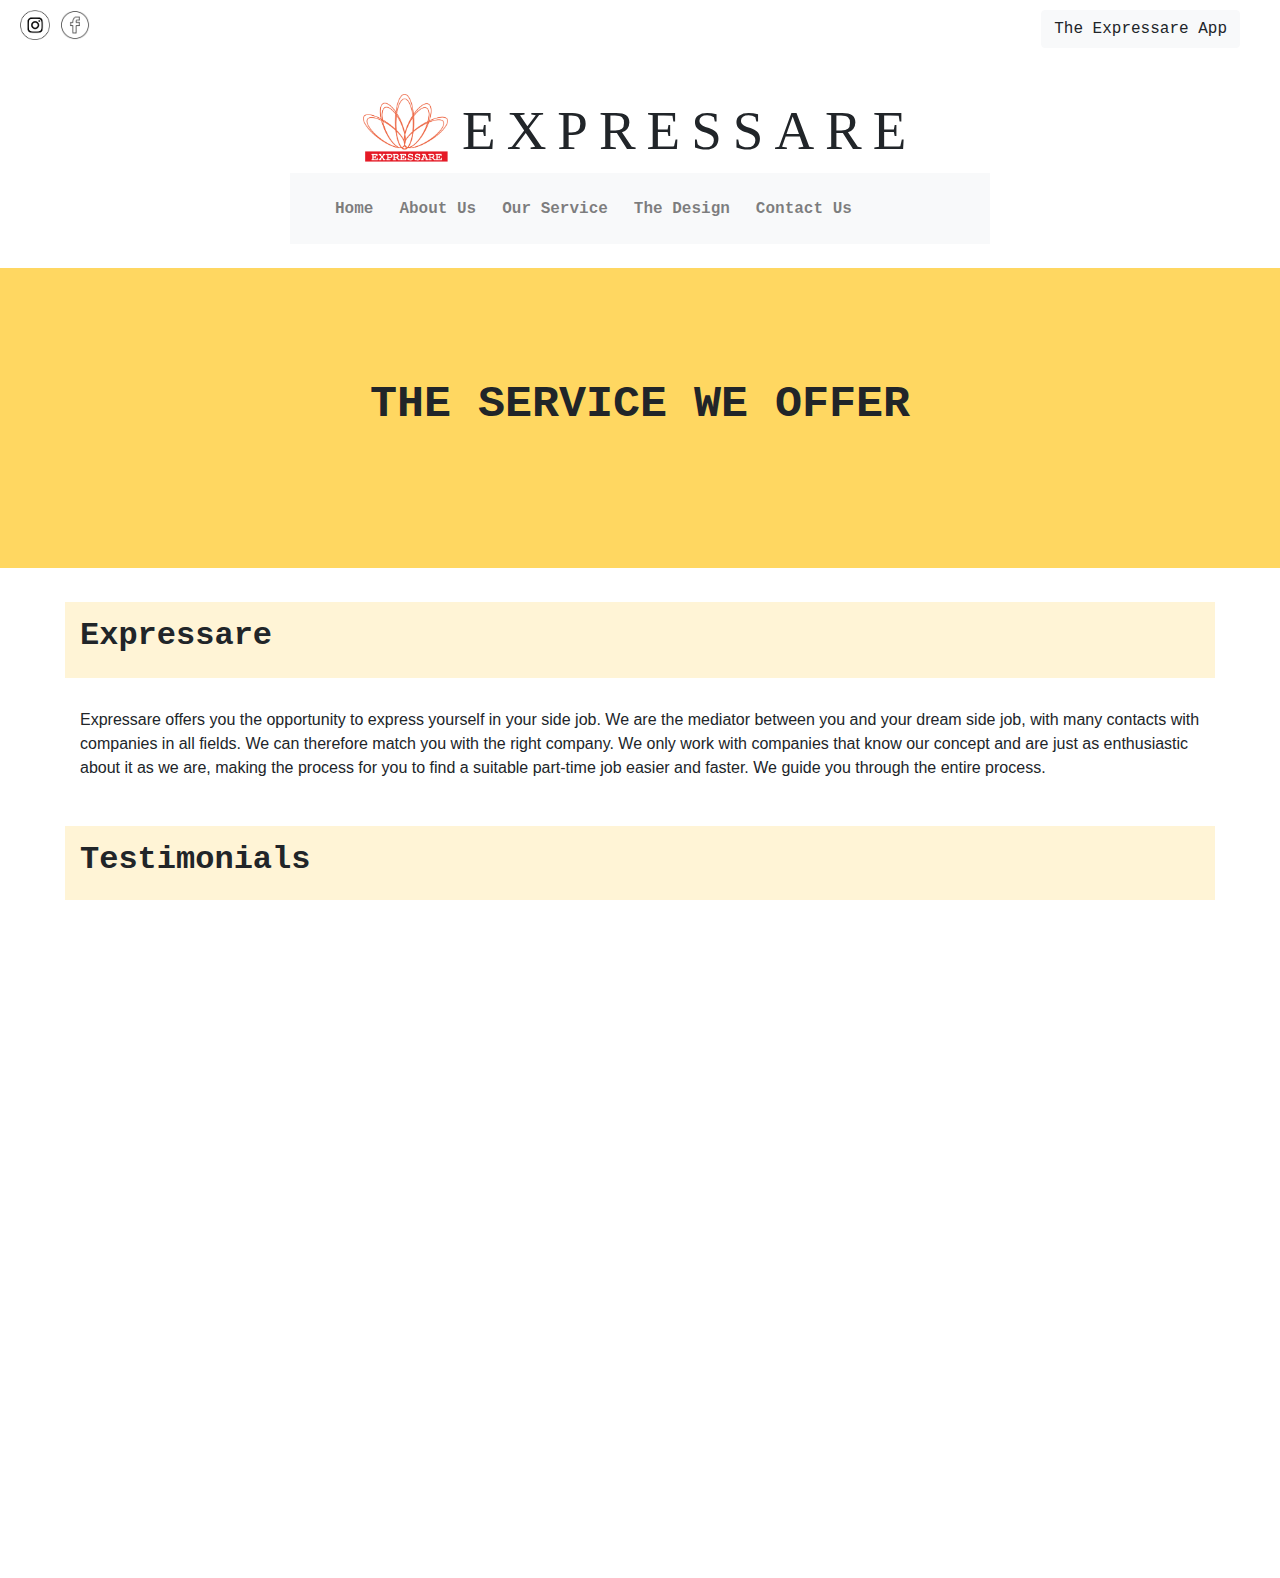
<file: service page.html>
<!doctype html>
<html lang="en">

  <head>
    <!-- Required meta tags -->
    <meta charset="utf-8">
    <meta name="viewport" content="width=device-width, initial-scale=1, shrink-to-fit=no">

    <!-- Bootstrap CSS -->
    <link rel="stylesheet" href="css/bootstrap.min.css" crossorigin="anonymous">
	<link href="css/Expressarecss.css" rel="stylesheet" type="text/css">

    <title>Services</title>

  <script>var __adobewebfontsappname__="dreamweaver"</script>
  <script src="js/bebas-neue_n4_default.js" type="text/javascript"></script>

  </head>
  <body>
	  
	<div class="topbanner">
		<a href="https://www.instagram.com/express_are/" class="fa fa-instagram"><img src="images/instagram_button.png" width="30" alt="instagram button"/></a>
		<a href="https://www.facebook.com/Expressare-111831407102019/" class="fa fa-facebook"><img src="images/facebook_button.png" width="30" alt="facebook button"/></a>
		<a href="the-app.html" type="button" class="btn btn-light hovers">The Expressare App</a>
</div>
<div class="NameContainer"> 
		<a href="index.html"><img class="lotus" src="images/logo lotus 1.png" width="85" alt="Logo Expressare"/></a>
		<span class="Brandname">EXPRESSARE</span>
</div>
<nav class="navbar navbar-expand-lg navbar-light bg-light col-12">
  	<div class="navbar" id="navbarSupportedContent">
   		 <ul class="navbar-nav mr-auto">
		 <li class="nav-item">
       		<a class="nav-link" href="index.html">Home</a>
     	 </li>
     	 <li class="nav-item">
       		<a class="nav-link" href="about-us.html">About Us</a>
     	 </li>
		 <li class="nav-item">
       		<a class="nav-link" href="service page.html">Our Service</a>
     	 </li>
		<li class="nav-item">
       		<a class="nav-link" href="design.html">The Design</a>
     	 </li>
		 <li class="nav-item">
       		<a class="nav-link" href="contact page.html">Contact Us</a>
     	 </li>
		</ul>
	</div>
</nav>   
	  
<br> 
	 
<div class="big-banner3 container-fluid">
	<h1 class="banner-text">THE SERVICE WE OFFER</h1>
</div>
	  
<br>
	  
<div class="container">
		<div class="row sub-title3">
			<div class="col-12"><h2 class="sub-about-us">Expressare</h2></div>
		</div>
	</div>
	<div class="container">
  		<div class="row">
    		<div class="col"><p class="about-us-text">Expressare offers you the opportunity to express yourself in your side job. We are the mediator between you and your dream side job, with many contacts with companies in all fields. We  can therefore match you with the right company. We only work with companies that know our concept and are just as enthusiastic about it as we are, making the process for you to find a suitable part-time job easier and faster. We guide you through the entire process.</p>
			</div>
    	</div>
	</div>
	  

<div class="container">
		<div class="row sub-title3">
			<div class="col-12"><h2 class="sub-about-us">Testimonials</h2></div>
		</div>
	</div>
	
 <div class="container container-fluid">
  <div class="row">
    <div class="col-sm">
      <img src="images/Anne.jpg" class="img-fluid testpics" width="120" alt="Picture of Anne">
        <h3 class="card-title">Anne, 20</h3>
          <br>
            <p class="card-text">I was in my second year of Communications at Avans Breda and I was able to get a suitable part-time job at City Marketing Breda via Expressare. I can fully apply my knowledge of school in my work, and I feel as if I can develop myself very well and prepare for my career later in the Marketing business! Expressare matched me very well, I couldn't have done it myself!</p>
          </div>
    <div class="col-sm">
      <img src="images/Rik.jpg" class="img-fluid testpics" width="120" alt="Picture of Rik">
        <h3 class="card-title">Rik, 22</h3>
          <br>
            <p class="card-text">I am a third-year student in the ICT program and after my internship I was eager to learn more, unfortunately I could not continue working as a part-timer but Expressare helped me to find a company where I can work part-time as an ICT student! Having a great time here!</p>
           </div>
    <div class="col-sm">
      <img src="images/Luna.jpg" class="img-fluid testpics" width="120" alt="Picture of Luna">
        <h3 class="card-title">Luna, 24 </h3>
          <br>
            <p class="card-text">I just graduated and having found a suitable brokerage job through Expressare I can call myself a full-time broker in the same company. I had never succeeded myself!</p>
          </div>
      </div>
  </div>

	  
<footer class="footer container-fluid text">
	<br>
	<div class="row">
		<div class="col-4">
			<p class="footer-text">Breda University of Applied Sciences</p>
		</div>
		<div class="col-4">
			<p class="footer-text">For students, by students</p>
		</div>
		<div class="col-4">
			<p class="footer-text"><a class="footer-text footer-text1" href="contact page.html">Contact Page</a></p>
		</div>
	</div>
	
	<div class="row">
		<div class="col-12">
			<p class="footer-text">Follow us on:</p>
		</div>
		<div class="col-6">
			<a href="https://www.instagram.com/express_are/">
			<img class="footer-img" align="right" src="images/instagram_button_white.png" width="23" alt="instagram">
			</a>
		</div>
		<div class="col-6">
			<a href="https://www.facebook.com/Expressare-111831407102019/">
			<img class="footer-img" align="left" src="images/facebook_button_white.png" width="22" alt="facebook">
			</a>
			<br>
		</div>
	</div>
</footer>
	  
	  
    <!-- Optional JavaScript -->
    <!-- jQuery first, then Popper.js, then Bootstrap JS -->
    <script src="js/jquery-3.4.1.slim.min.js" crossorigin="anonymous"></script>
    <script src="js/bootstrap.bundle.min.js" crossorigin="anonymous"></script>
  </body>
</html>
</file>
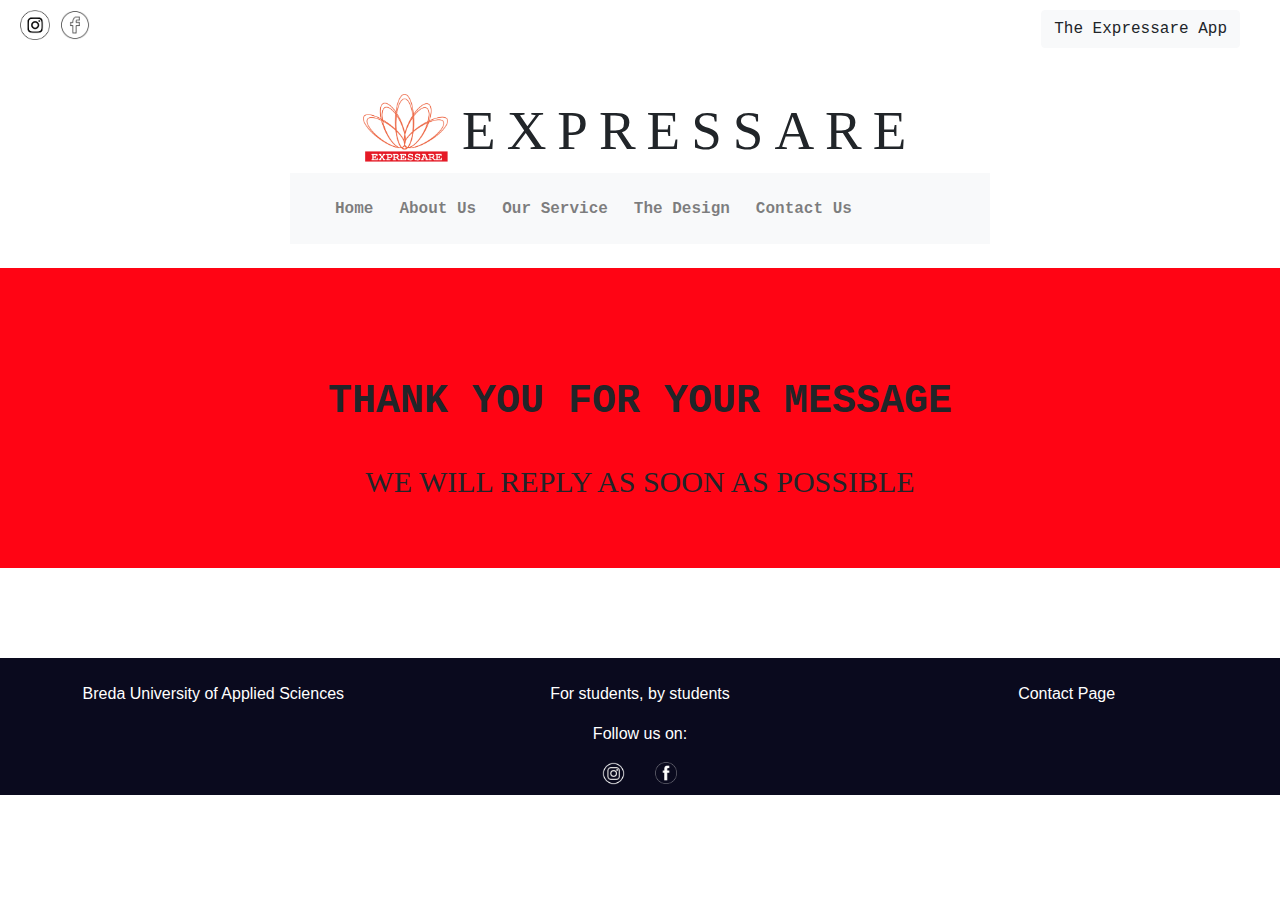
<file: thank you.html>
<!doctype html>
<html lang="en">
<head>
	<!-- Required meta tags -->
	<meta charset="utf-8">
	<meta name="viewport" content="width=device-width, initial-scale=1, shrink-to-fit=no">
	
	<!-- Bootstrap CSS -->
    <link rel="stylesheet" href="css/bootstrap.css" crossorigin="anonymous">
	<link href="css/Expressarecss.css" rel="stylesheet" type="text/css">

<title>Expressare Official Website</title>

  <script>var __adobewebfontsappname__="dreamweaver"</script>
  <script src="js/bebas-neue_n4_default.js" type="text/javascript"></script>
	
</head>
<body>
	<div class="topbanner">
		<a href="https://www.instagram.com/express_are/" class="fa fa-instagram"><img src="images/instagram_button.png" width="30" alt="instagram button"/></a>
		<a href="https://www.facebook.com/Expressare-111831407102019/" class="fa fa-facebook"><img src="images/facebook_button.png" width="30" alt="facebook button"/></a>
		<a href="the-app.html" type="button" class="btn btn-light hovers">The Expressare App</a>
</div>
	  
<div class="NameContainer"> 
		<a href="index.html"><img class="lotus" src="images/logo lotus 1.png" width="85" alt="Logo Expressare"/></a>
		<span class="Brandname">EXPRESSARE</span>
</div>
<nav class="navbar navbar-expand-lg navbar-light bg-light col-12">
  	<div class="navbar" id="navbarSupportedContent">
   		 <ul class="navbar-nav mr-auto">
		 <li class="nav-item">
       		<a class="nav-link" href="index.html">Home</a>
     	 </li>
     	 <li class="nav-item">
       		<a class="nav-link" href="about-us.html">About Us</a>
     	 </li>
		 <li class="nav-item">
       		<a class="nav-link" href="service page.html">Our Service</a>
     	 </li>
		<li class="nav-item">
       		<a class="nav-link" href="design.html">The Design</a>
     	 </li>
		 <li class="nav-item">
       		<a class="nav-link" href="contact page.html">Contact Us</a>
     	 </li>
		</ul>
	</div>
</nav>  
	
<br> 
	 
<div class="big-banner1 container-fluid">
	<h1 class="banner-text-thanks">THANK YOU FOR YOUR MESSAGE</h1>
	<h4 class="banner-subtext-thanks">WE WILL REPLY AS SOON AS POSSIBLE</h4>
</div>

<footer class="footer container-fluid text">
	<br>
	<div class="row">
		<div class="col-4">
			<p class="footer-text">Breda University of Applied Sciences</p>
		</div>
		<div class="col-4">
			<p class="footer-text">For students, by students</p>
		</div>
		<div class="col-4">
			<p class="footer-text"><a class="footer-text footer-text1" href="contact page.html">Contact Page</a></p>
		</div>
	</div>
	
	<div class="row">
		<div class="col-12">
			<p class="footer-text">Follow us on:</p>
		</div>
		<div class="col-6">
			<a href="https://www.instagram.com/express_are/">
			<img class="footer-img" align="right" src="images/instagram_button_white.png" width="23" alt="instagram">
			</a>
		</div>
		<div class="col-6">
			<a href="https://www.facebook.com/Expressare-111831407102019/">
			<img class="footer-img" align="left" src="images/facebook_button_white.png" width="22" alt="facebook">
			</a>
			<br>
		</div>
	</div>
</footer>
	<!-- Optional JavaScript -->
    <!-- jQuery first, then Popper.js, then Bootstrap JS -->
    <script src="js/jquery-3.4.1.slim.min.js" crossorigin="anonymous"></script>
    <script src="js/bootstrap.bundle.min.js" crossorigin="anonymous"></script>
</body>
</html>
</file>
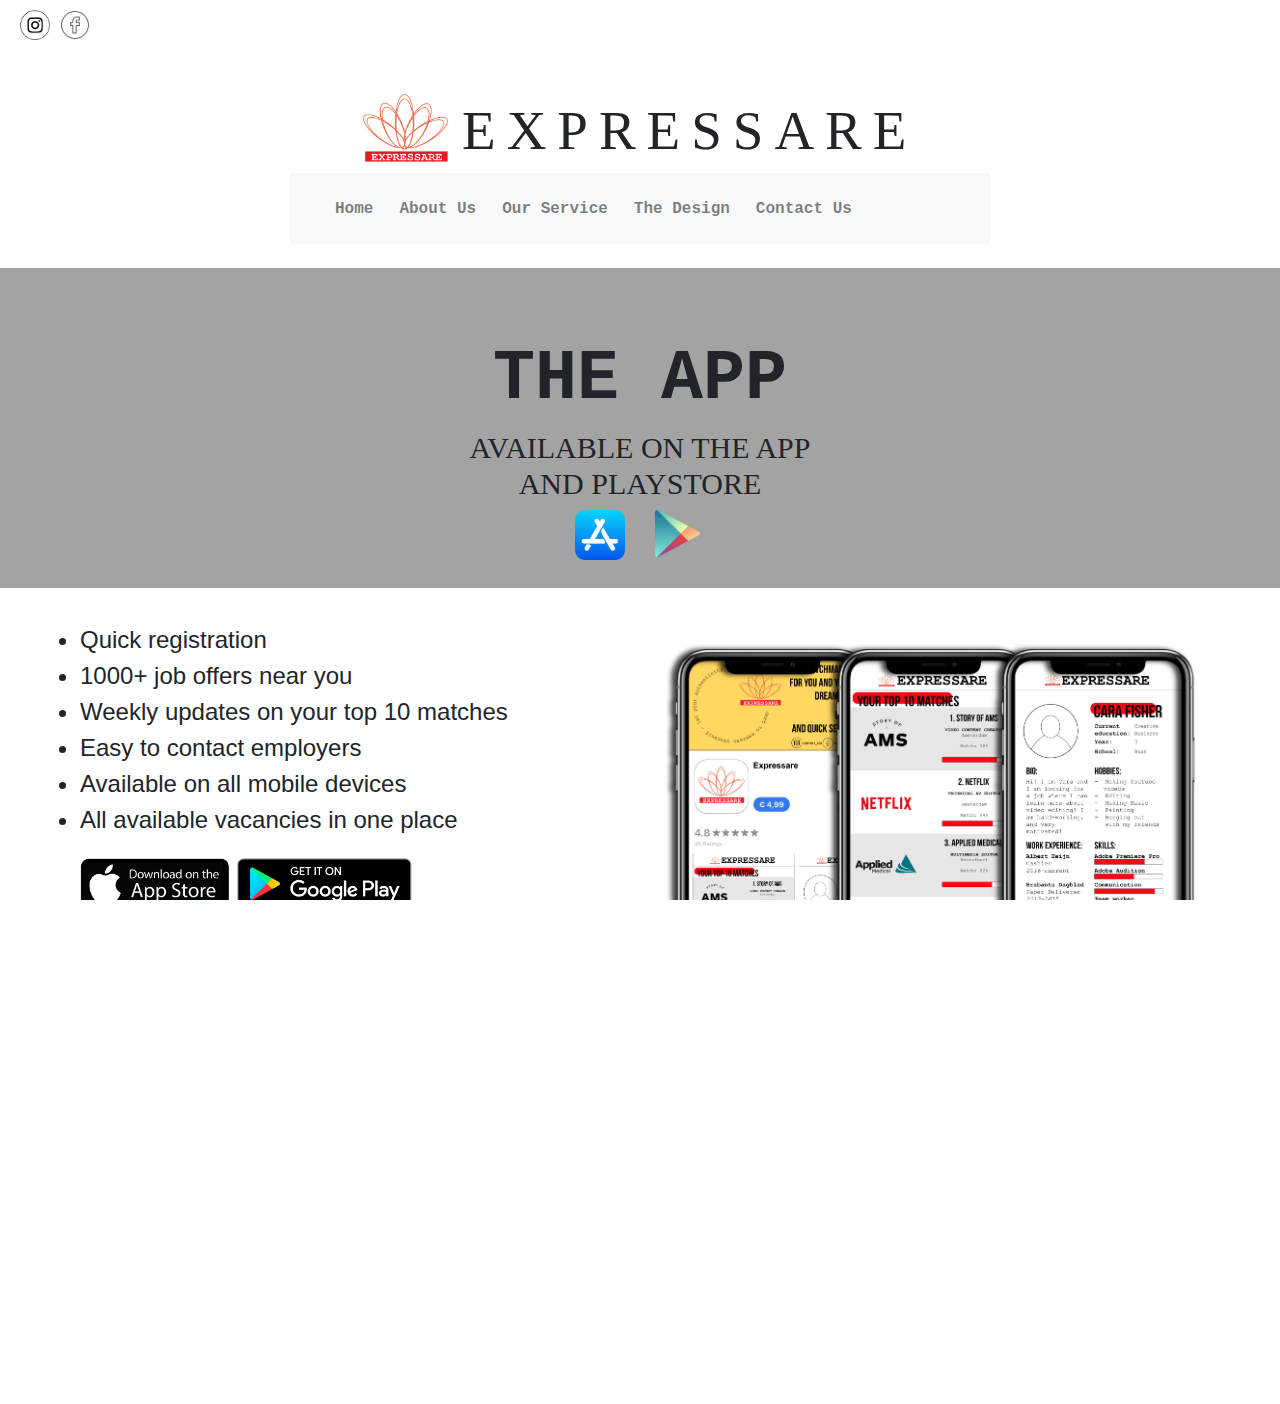
<file: the-app.html>
<!doctype html>
<html lang="en">
  <head>
    <!-- Required meta tags -->
    <meta charset="utf-8">
    <meta name="viewport" content="width=device-width, initial-scale=1, shrink-to-fit=no">

    <!-- Bootstrap CSS -->
    <link rel="stylesheet" href="css/bootstrap.min.css" crossorigin="anonymous">
    <link href="css/Expressarecss.css" rel="stylesheet" type="text/css">
<title>Expressare Official Website</title>

  <script>var __adobewebfontsappname__="dreamweaver"</script>
  <script src="js/bebas-neue_n4_default.js" type="text/javascript"></script>

  </head>
<body>
	<div class="topbanner">
		<a href="https://www.instagram.com/express_are/" class="fa fa-instagram"><img src="images/instagram_button.png" width="30" alt="instagram button"/></a>
		<a href="https://www.facebook.com/Expressare-111831407102019/" class="fa fa-facebook"><img src="images/facebook_button.png" width="30" alt="facebook button"/></a>

</div>
	  
<div class="NameContainer"> 
		<a href="index.html"><img class="lotus" src="images/logo lotus 1.png" width="85" alt="Logo Expressare"/></a>
		<span class="Brandname">EXPRESSARE</span>
</div>
<nav class="navbar navbar-expand-lg navbar-light bg-light col-12">
  	<div class="navbar" id="navbarSupportedContent">
   		 <ul class="navbar-nav mr-auto">
		 <li class="nav-item">
       		<a class="nav-link" href="index.html">Home</a>
     	 </li>
     	 <li class="nav-item">
       		<a class="nav-link" href="about-us.html">About Us</a>
     	 </li>
		 <li class="nav-item">
       		<a class="nav-link" href="service page.html">Our Service</a>
     	 </li>
		<li class="nav-item">
       		<a class="nav-link" href="design.html">The Design</a>
     	 </li>
		 <li class="nav-item">
       		<a class="nav-link" href="contact page.html">Contact Us</a>
     	 </li>
		</ul>
	</div>
</nav>  
 
<br> 
	
<div class="big-banner image-banner">
	<div class="row">
		<div class="col-md-4">
		</div>
		<div class="col-md-4">
			<h1 class="banner-text4">THE APP</h1>
			<h4 class="banner-text2">AVAILABLE ON THE APP AND PLAYSTORE</h4>
		<div class="row">
		  <div class="col-6">
			<img class="banner-buttons1" src="images/logo-appstore.png" width="50" alt="Appstore button"/>
		  </div>
		  <div class="col-6">
			<img class="banner-buttons2" src="images/logo-playstore.png" width="45" alt="playstore button"/>
		</div>
		</div>
		</div>
		<div class="col-md-4">
		</div>
	</div>
</div>
	 
<br>
	
<div class="container">
  <div class="row">
    <div class="col-12 col-md-6 theapp-li">
	  	<li>Quick registration</li>
		<li>1000+ job offers near you</li>
		<li>Weekly updates on your top 10 matches</li>
		<li>Easy to contact employers</li>
		<li>Available on all mobile devices</li>
		<li>All available vacancies in one place</li>
		<a href="https://www.apple.com/nl/ios/app-store/"><img class="download-button" src="images/Download-on-the-App-Store-button.png" width="150" alt="download on the appstore"/></a>
<a href="https://play.google.com/store?hl=nl"><img class="download-button" src="images/Download-on-the-play-Store-button.png" width="175" alt="download on the playstore"/></a>
    </div>
    <div class="col-12 col-md-6">
	 	<img class="img-fluid screenshot" src="images/overlap-01-01-01.png" height="300" alt="Expressare In Appstore"/>
	</div>
  </div>
</div>
	  
	
<br><br><br><br><br>
	 	
<footer class="footer container-fluid text">
	<br>
	<div class="row">
		<div class="col-4">
			<p class="footer-text">Breda University of Applied Sciences</p>
		</div>
		<div class="col-4">
			<p class="footer-text">For students, by students</p>
		</div>
		<div class="col-4">
			<p class="footer-text"><a class="footer-text footer-text1" href="contact page.html">Contact Page</a></p>
		</div>
	</div>
	
	<div class="row">
		<div class="col-12">
			<p class="footer-text">Follow us on:</p>
		</div>
		<div class="col-6">
			<a href="https://www.instagram.com/express_are/">
			<img class="footer-img" align="right" src="images/instagram_button_white.png" width="23" alt="instagram">
			</a>
		</div>
		<div class="col-6">
			<a href="https://www.facebook.com/Expressare-111831407102019/">
			<img class="footer-img" align="left" src="images/facebook_button_white.png" width="22" alt="facebook">
			</a>
			<br>
		</div>
	</div>
</footer>

	  
	  
  <!-- Optional JavaScript -->
	    <!-- jQuery first, then Popper.js, then Bootstrap JS -->
    <script src="js/jquery-3.4.1.slim.min.js"  crossorigin="anonymous"></script>
    <script src="js/bootstrap.bundle.min.js" crossorigin="anonymous"></script>
	
</body>
</html>
</file>
<file: css/Expressarecss.css>
@charset "utf-8";

html,body 
{
	width: 100%;
	height: 100%;
	margin: 0px;
	padding: 0px;
	overflow-x: hidden;
}

.topbanner {
    margin-top: 10px;
    margin-left: 20px;
    margin-right: 20px;
}

.designheading {
	font-family: "bebas-neue";
}

.fa {
	float: left; 
}

.fa-facebook {
    margin-left: 10px;	
}

.testpics {
    margin-top: 15px;
    margin-right: 15px;
    margin-left: 15px;
    margin-bottom: 15px;
}

.NameContainer {
    padding-top: 80px;
    text-align: center;
    margin-top: 0px;
}

.homebutton {
	color: #7C7C7D;
}

.nav-item {
  margin-bottom: -1px;
  color: #7C7C7D;
}

.nav-link {
 	display: block;
 	padding: 0.5rem 1rem;
	color: #7C7C7D;
}
	

.Brandname {
    font-family: bebas-neue;
    font-style: normal;
    font-size: 55px;
    vertical-align: middle;
    letter-spacing: 11px;
}

.navbar {
    margin: 0 auto;
    width: 700px;
    font-family: courier;
    font-weight: bold;
}

.lotus {
	margin-right: 10px;
}

.row1 {
	background-color: #F8F9FA
}

.row2 {
	margin-left: 10px;
	margin-right: 10px;
}
	

.nav-item {
	margin: 5;
	margin-right: 5px;
	margin-left: 5px;
}

.hovers:hover {
	font-weight: bold;
}

.navblack {
	color: black;
}

.btn {
	font-family: courier;
	margin-right: 20px;
	float: right;	
}

.big-banner1 {
    background-color: #FF0414;
    height: 300px;
	margin: auto;
	padding: 10px;
	text-align: center;
}

.big-banner2 {
    background-color: #FF6437;
    height: 300px;
	margin: auto;
	padding: 10px;
	text-align: center;
}

.big-banner3 {
    background-color: #FFD761;
    height: 300px;
	margin: auto;
	padding: 10px;
	text-align: center;
}

.big-banner4 {
    background-color: #FF42AD;
    height: 300px;
	margin: auto;
	padding: 10px;
	text-align: center;
}

.big-banner5 {
	background-color: #51F1E3;
	height: 300px;
	margin: auto;
	padding: 10px;
	text-align: center;
}

.big-banner6 {
    height: 300px;
    margin: auto;
    padding: 10px;
    text-align: center;
    background-image: url(../images/banner.jpg);
}

.banner-text4 {
	font-family: courier;
	font-weight: bold;
	padding: 70px 0;
	text-align: center;
	font-size: 70px;
}

.banner-text2{
    font-family: bebas-neue;
    font-style: normal;
    font-weight: 400;
    padding-top: 0px;
    margin-top: -70px;
	text-align: center;
	font-size: 30px;
}

.banner-text {
	font-family: courier;
	font-weight: bold;
	padding: 100px 0;
	text-align: center;
	font-size: 45px;
}

.banner-text-thanks {
	font-family: courier;
	font-weight: bold;
	padding: 100px 0;
	text-align: center;
	font-size: 40px;
}

.banner-subtext-thanks {
    font-family: bebas-neue;
    font-style: normal;
    font-weight: 400;
    padding-top: 0px;
    margin-top: -70px;
	text-align: center;
	font-size: 30px;
}

.banner-text-home {
    font-family: courier;
    font-weight: bold;
    padding: 60px 0;
    text-align: center;
    font-size: 50px;
    color: #F8F9FA;
    background-repeat: no-repeat;
    background-size: cover;
}


.title {
    font-family: courier;
    font-weight: bold;
    background-color: #FF6437;
}

.card-title {
	font-family: courier;
    font-weight: bold;
	margin-left: 20px;
}

.card-img3 {
	margin-left: 30px;
}

.card-padding {
	padding: 10px;
}

.card-padding2 {
	padding-bottom: 5px;
}

.card-padding3 {
	padding-bottom: 15px;
}

.text2 {
    font-family: "Gill Sans", "Gill Sans MT", "Myriad Pro", "DejaVu Sans Condensed", Helvetica, Arial, sans-serif;
    font-size: x-large;
}

.text {
    font-family: "Gill Sans", "Gill Sans MT", "Myriad Pro", "DejaVu Sans Condensed", Helvetica, Arial, sans-serif;
    font-size: medium;
}

.New-vacancies {
    margin-left: 90px;
	font-size: medium;
}

.vacancy-row {
    width: 1000px;
    margin-top: 10px;
}


.reviews-row {
    margin-left: 20px;
    margin-top: 10px;
	display: flex;
	flex-direction: row;
}

.text-bold {
    font-weight: bold;	
}

.card-text {
	width: 300px;
	font-size: 15px;
	margin-left: 20px;
	font-family: "Gill Sans", "Gill Sans MT", "Myriad Pro", "DejaVu Sans Condensed", Helvetica, Arial, "sans-serif"
}

.card-body {
	width: 400px;
}

.card-img {
    width: 200px;
    margin-top: 15px;
}

.card-img2 {
    width: 200px;
    margin-top: 15px;
	margin-left: 10px;
}

.footer {
    background-color: #0A0A1E;
    margin-top: 90px;
}

.footer-text {
	color: white;
	text-align: center;
}

.footer-text1:hover {
    color: white;
    text-decoration: underline;
}

.footer-img {
	padding-bottom: 10px;
}

.image-banner {
	background-color: #A3A3A3;
	height: 320px;
	
}

.banner-buttons {
    margin-top: 20px;
    display: flex;
	justify-content: center;
	align-items: center;
}

.download-button {
	margin-top: 20px;
}

.banner-buttons1 {
	float: right;
}

.banner-buttons2 {
	float: left;
}

.theapp-li {
    text-align: left;
    font-family: "Gill Sans", "Gill Sans MT", "Myriad Pro", "DejaVu Sans Condensed", Helvetica, Arial, "sans-serif";
    font-size: x-large;
}

.centered-and-cropped {
	object-fit: cover
}

.card-img-top {
	width: 200px;
}

.card-img-top2 {
	width: 200px;
	margin-top: 10px;
}

.sub-about-us {
	padding-top: 15px;
	padding-bottom: 15px;
	font-family: courier;
	font-weight: bold;
}

.sub-title {
	background-color: #FFAB92
}

.sub-title2 {
	background-color: #FFB8BC;
}

.sub-title3 {
	background-color: #FFF4D6;
}

.sub-title4 {
	background-color: #FFC3E5;
}

.sub-title5 {
	background-color: #D9FBF8;
}

.home-text {
	font-size: x-large;
	font-family: "Gill Sans", "Gill Sans MT", "Myriad Pro", "DejaVu Sans Condensed", Helvetica, Arial, sans-serif;
}

.names {
	font-family: "Gill Sans", "Gill Sans MT", "Myriad Pro", "DejaVu Sans Condensed", Helvetica, Arial, sans-serif;
	padding-top: 10px;
	text-align: center;
}

.who-are-we {
	padding-top: 15px;
	padding-bottom: 15px;
	font-family: courier;
	font-weight: bold;
}

.about-us-text {
	padding-top: 10px;
	padding-bottom: 10px;
	font-family: "Gill Sans", "Gill Sans MT", "Myriad Pro", "DejaVu Sans Condensed", Helvetica, Arial, sans-serif;
}

.about-us-bullet {
	padding-bottom: 5px;
	font-family: "Gill Sans", "Gill Sans MT", "Myriad Pro", "DejaVu Sans Condensed", Helvetica, Arial, sans-serif;
	font-size: large;
}

.column {
	box-sizing: border-box;
}

/* Style inputs */
.input[type=text], select, textarea {
	width: 100%;
	padding: 12px;
	border: 1px solid #ccc;
	margin-top: 6px;
	margin-bottom: 16px;
	resize: vertical;
}

.input[type=submit] {
	background-color: #4CAF50;
	color: white;
	padding: 12px 20px;
	border: none;
	cursor: pointer;
}	

.input[type=submit]:hover {
	background-color: #45a049;
}

/* Style the container/contact section */
.container {
	border-radius: 5px;
	padding: 10px;
}

/* Create two columns that float next to eachother */
.column {
	float: left;
	width: 50%;
	margin-top: 6px;
	padding: 20px;
}

/* Clear floats after the columns */
.row:after {
	content: "";
	display: table;
	clear: both;
}

.contactimage {
    float: center;
    margin-right: 92px;
	margin-bottom: 92px;
    margin-left: 92px;
}

.submitbtn {
	color: black;
	padding: 5px;
}

.submitbtn:hover {
	color: black;
	padding: 5px;
}

.contact {
	margin-right: 20px;
}

.contact2 {
	margin-right: 22px;
}

.contact3 {
	margin-right: 57px;
}

.contact4 {
	margin-right: 44px;
}

.contactmarg {
	margin-left: 20px;
}

/* Responsive layout - when the screen is less than 600px wide, make the two columns stack on top of each other instead of next to each other */
@media screen and (max-width: 600px) {
  .column, input[type=submit] {
    margin-top: 0;
	}
}
</file>
